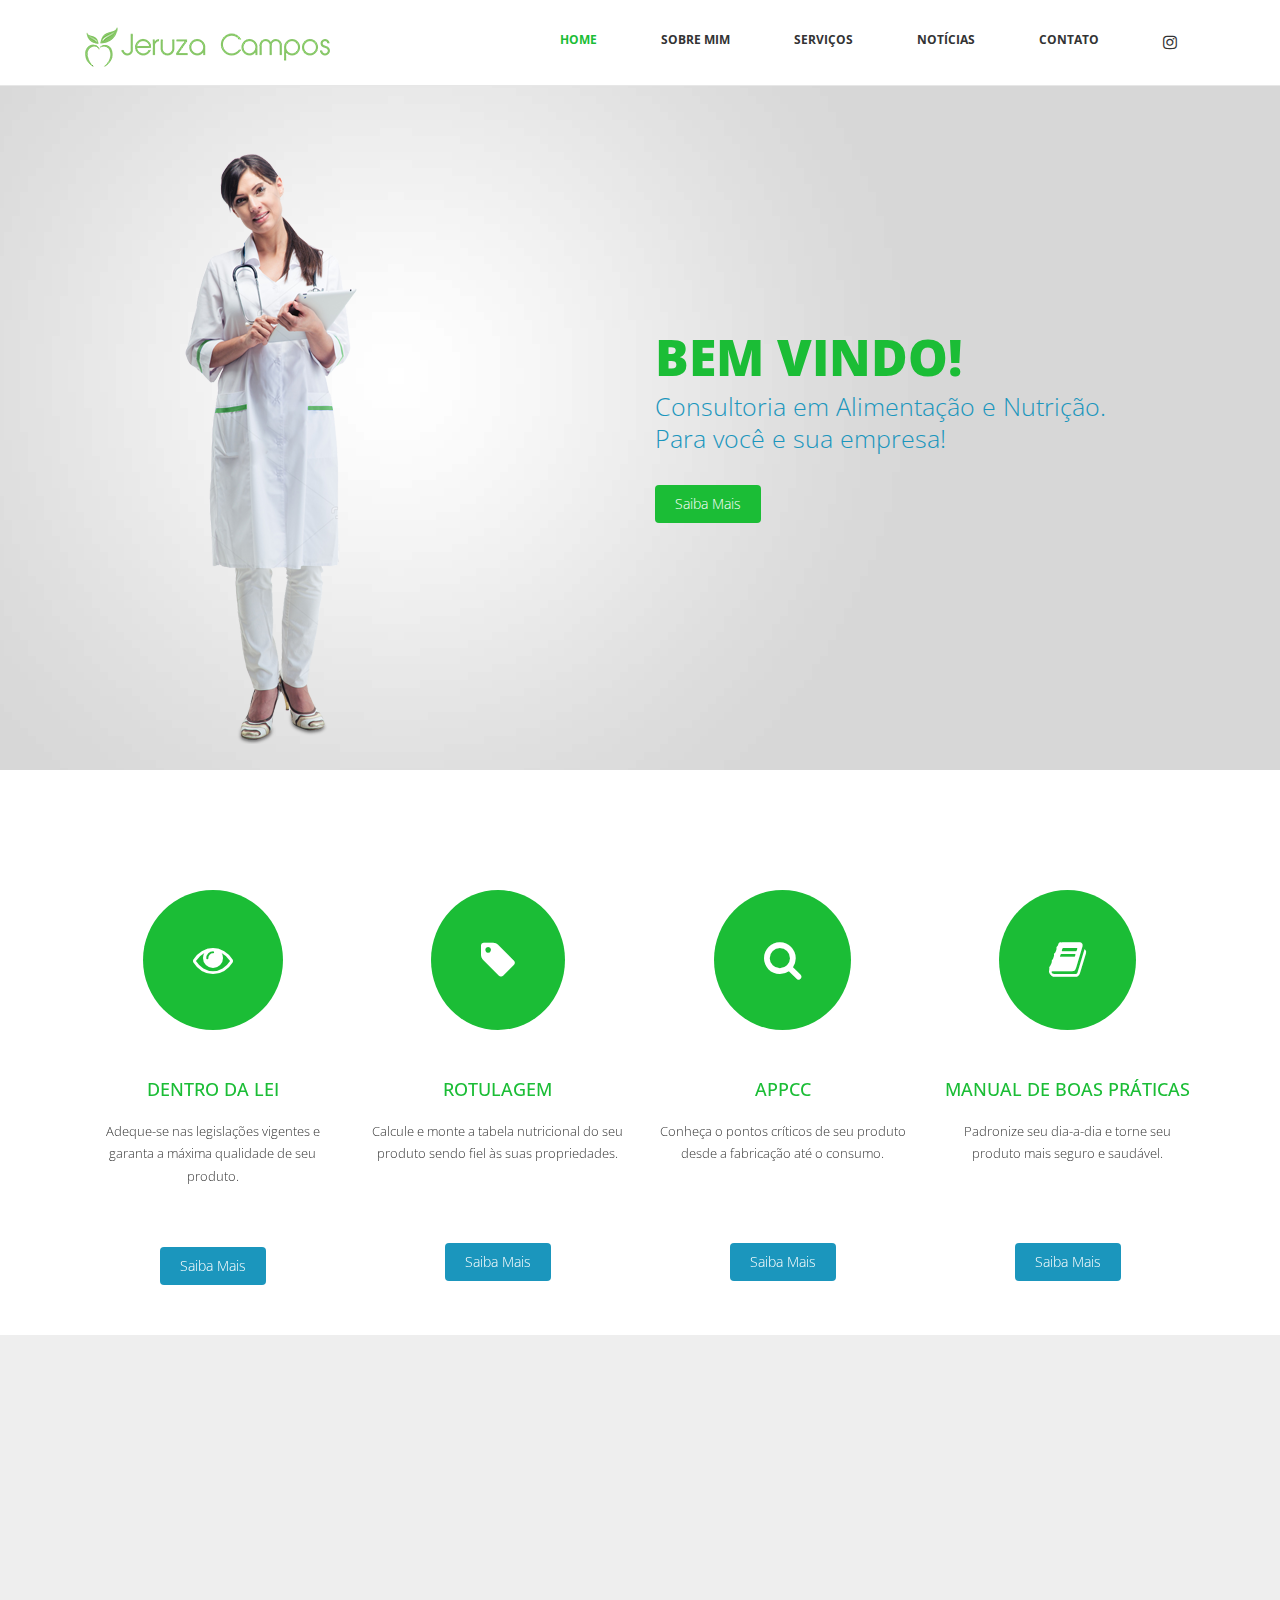
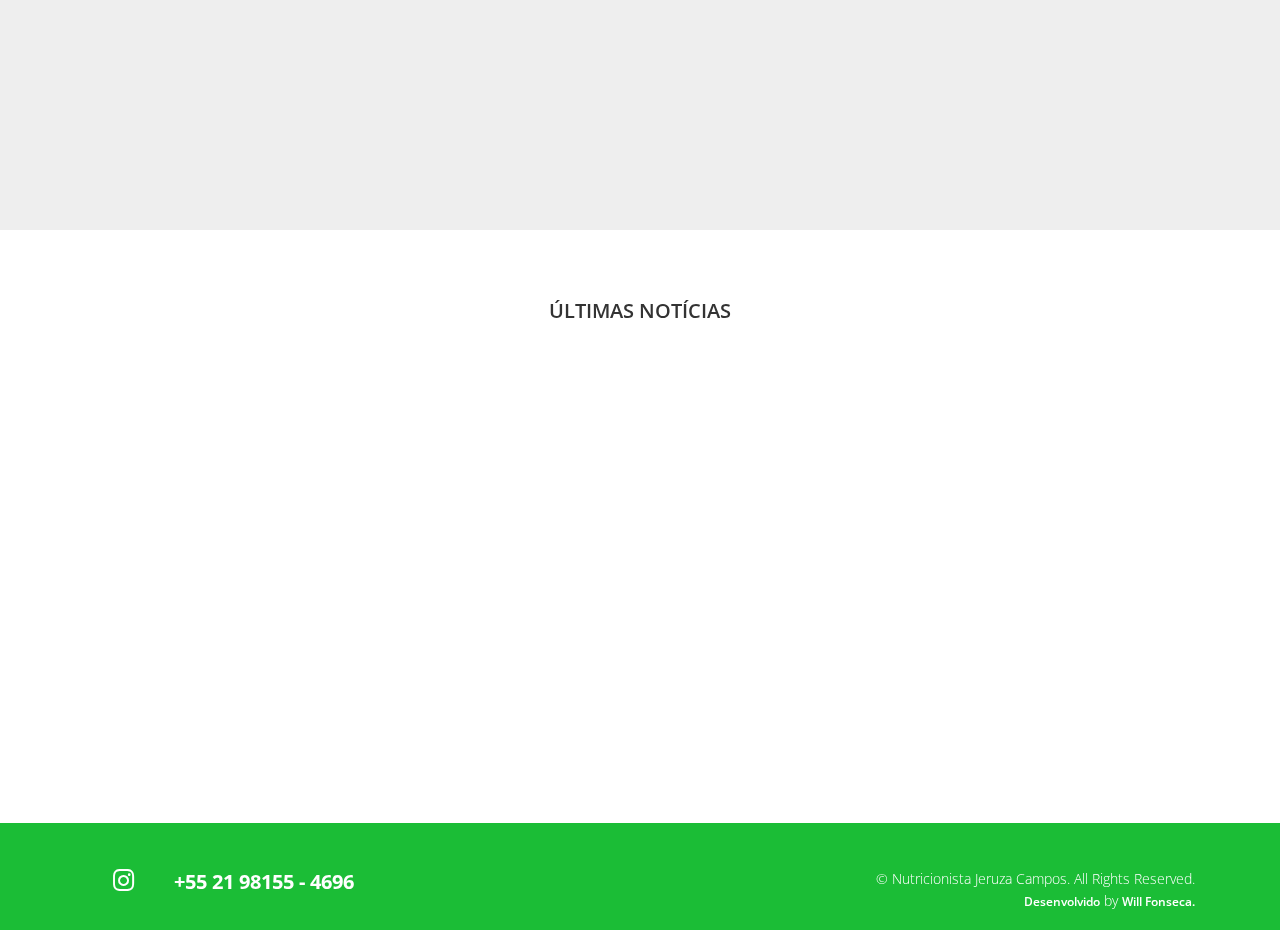
<file: index.html>
<!DOCTYPE html>
<html lang="en">
  <head>
    <meta charset="utf-8">
    <meta http-equiv="X-UA-Compatible" content="IE=edge">
    <meta name="viewport" content="width=device-width, initial-scale=1">
    <title>Nutricionista Jeruza Campos</title>

    <!-- Bootstrap -->
    <link href="css/bootstrap.min.css" rel="stylesheet">
	<link rel="stylesheet" href="css/font-awesome.min.css">
	<link rel="stylesheet" href="css/animate.css">
	<link href="css/prettyPhoto.css" rel="stylesheet">
	<link href="css/style.css" rel="stylesheet" />	

  </head>
  <body>
	<header>		
		<nav class="navbar navbar-default navbar-fixed-top" role="navigation">
			<div class="navigation">
				<div class="container">					
					<div class="navbar-header">
						<button type="button" class="navbar-toggle collapsed" data-toggle="collapse" data-target=".navbar-collapse.collapse">
							<span class="sr-only">Toggle navigation</span>
							<span class="icon-bar"></span>
							<span class="icon-bar"></span>
							<span class="icon-bar"></span>
						</button>
						<div class="navbar-brand">
							<a href="index.html"><img id="imglogo" src="images/logo.png"></a>
						</div>
					</div>
					
					<div class="navbar-collapse collapse">							
						<div class="menu">
							<ul class="nav nav-tabs" role="tablist">
								<li role="presentation"><a href="index.html" class="active">Home</a></li>
								<li role="presentation"><a href="sobre.html">SOBRE MIM</a></li>
								<li role="presentation"><a href="servicos.html">SERVIÇOS</a></li>
								<li role="presentation"><a href="noticias.html">NOTÍCIAS</a></li>
								<li role="presentation"><a href="#">CONTATO</a></li>
								<li role="presentation"><a href="https://www.instagram.com/nutricionistajeruza/" class="fa fa-instagram" aria-hidden="true" style="font-size: medium;"></a></li>							
							</ul>
						</div>
					</div>						
				</div>
			</div>	
		</nav>		
	</header>
	
	<section id="main-slider" class="no-margin">
        <div class="carousel slide">      
            <div class="carousel-inner">
                <div class="item active" style="background-image: url(images/slider/bg1.jpg)">
                    <div class="container">
                        <div class="row slide-margin">
                            <div class="col-sm-6 pull-right">
                                <div class="carousel-content">
                                    <h2 class="animation animated-item-1"><span>Bem vindo!</span></h2>
                                    <p class="animation animated-item-2" style="color: #1b96bd;">Consultoria em Alimentação e Nutrição.</p>
                                    <p class="animation animated-item-2" style="color: #1b96bd;">Para você e sua empresa!</p>
                                    <a class="btn-slide animation animated-item-3" href="#">Saiba Mais</a>
                                </div>
                            </div>

                            <div class="col-sm-6 hidden-xs animation animated-item-4" style="margin-top: -3%;">
                                <div class="slider-img">
                                    <img src="images/slider/img3.png" class="img-responsive">
                                </div>
                            </div>

                        </div>
                    </div>
                </div><!--/.item-->             
            </div><!--/.carousel-inner-->
        </div><!--/.carousel-->
    </section><!--/#main-slider-->
	
	<div class="feature">
		<div class="container">
			<div class="text-center">
				<div class="col-md-3">
					<div class="hi-icon-wrap hi-icon-effect wow fadeInDown" data-wow-duration="1000ms" data-wow-delay="300ms" >
						<i class="fa fa-eye"></i>	
						<h2>Dentro da Lei</h2>
						<p>Adeque-se nas legislações vigentes e garanta a máxima qualidade de seu produto.</p>
						<button class="btn-primary" onclick="servicos();">Saiba Mais</button>
					</div>
				</div>
				<div class="col-md-3">
					<div class="hi-icon-wrap hi-icon-effect wow fadeInDown" data-wow-duration="1000ms" data-wow-delay="600ms" >
						<i class="fa fa-tag"></i>	
						<h2>Rotulagem</h2>
						<p>Calcule e monte a tabela nutricional do seu produto sendo fiel às suas propriedades.</p>
						<button class="btn-primary"  onclick="servicos();" style="margin-top: 28px;">Saiba Mais</button>
					</div>
				</div>
				<div class="col-md-3">
					<div class="hi-icon-wrap hi-icon-effect wow fadeInDown" data-wow-duration="1000ms" data-wow-delay="900ms" >
						<i class="fa fa-search"></i>		
						<h2>APPCC</h2>
						<p>Conheça o pontos críticos de seu produto desde a fabricação até o consumo.</p>
						<button class="btn-primary" onclick="servicos();" style="margin-top: 28px;">Saiba Mais</button>
					</div>
				</div>
				<div class="col-md-3">
					<div class="hi-icon-wrap hi-icon-effect wow fadeInDown" data-wow-duration="1000ms" data-wow-delay="1200ms" >
						<i class="fa fa-book"></i>		
						<h2>Manual de Boas Práticas</h2>
						<p>Padronize seu dia-a-dia e torne seu produto mais seguro e saudável.</p>
						<button class="btn-primary" onclick="servicos();" style="margin-top: 28px;">Saiba Mais</button>
					</div>
				</div>
			</div>
		</div>
	</div>
	
	<div class="about">
		<div class="container">
			<div class="col-md-6 wow fadeInDown" data-wow-duration="1000ms" data-wow-delay="300ms" >
				<img src="images/comendo.jpg" class="img-responsive"/>
			</div>
			
			<div class="col-md-6 wow fadeInDown" data-wow-duration="1000ms" data-wow-delay="600ms" >
				<h2>Porque investir em gestão da qualidade e segurança dos alimentos</h2>
				<p>A Segurança é uma das qualidades mais esperadas nos produtos alimentícios, e interage basicamente para garantir a qualidade, atendendo os requisitos dos consumidores em termos de segurança dos alimentos, rastreabilidade, bem estar dos animais e controle sanitário, bem estar dos trabalhadores e redução do risco.
				<p>Para a garantia de qualidade de um alimento, existem ferramentas e programas que podem ser utilizados para que se obtenha êxito na atividade. Dentre as ferramentas merecem destaque as Boas Práticas de Fabricação (BPF), Procedimentos Operacionais Padrão (POP), Análise de Perigos e Pontos Críticos de Controle (APPCC), Certificações, entre outras.
				</p>
				<p>A implantação destes procedimentos garante conciliar produtividade com qualidade a partir da redução e eliminação de desperdícios, defeitos e ineficiência durante o processo produtivo. 
				</p>
			</div>
		</div>
	</div>
	
	<div class="lates">
		<div class="container">
			<div class="text-center">
				<h2>Últimas Notícias</h2>
			</div>
			<div class="col-md-4 wow fadeInDown" data-wow-duration="1000ms" data-wow-delay="300ms">
				<img src="images/maisvoce.jpg" class="img-responsive"/>
				<h3>Programa Mais Você</h3>
				<p>Confira meu trabalho nesta grande obra e veja como são preparadas as 22.000 refeições diárias para os trabalhadores do metrô do Rio de Janeiro.</p>
				<button class="btn-primary" onclick="blog();" style="margin-top: 28px;">Saiba Mais</button>
			</div>
			
			<div class="col-md-4 wow fadeInDown" data-wow-duration="1000ms" data-wow-delay="900ms">				
				<img src="images/veja.jpg" class="img-responsive"/>
				<h3>Revista Veja</h3>
				<p>Descubra como é cozinhar 17.000 refeições por dia e entenda como funcionam as cozinhas das maiores obras do país </p>
				<button class="btn-primary" onclick="blog();" style="margin-top: 28px;">Saiba Mais</button>
			</div>
		</div>
	</div>
	
	<footer>
		<div class="footer">
			<div class="container">
				<div class="social-icon">
					<div class="col-md-4">
						<ul class="social-network">
							<li><a href="#" class="fb tool-tip" title="instagram" style="color:white;"><i class="fa fa-instagram"></i></a></li>
							<li><a href="#" title="telefone" style="color:white;font-size: 20px;font-weight: bold ">+55 21 98155 - 4696</a></li>
						</ul>	
					</div>
				</div>
				
				<div class="col-md-4 col-md-offset-4">
					<div class="copyright">
						&copy; Nutricionista Jeruza Campos. All Rights Reserved.
                        <div class="credits">
                            
                            <a href="#">Desenvolvido</a> by <a href="http://willfonseca.ml/">Will Fonseca.</a>
                        </div>
					</div>
				</div>						
			</div>
			
			<div class="pull-right">
				<a href="#home" class="scrollup"><i class="fa fa-angle-up fa-3x"></i></a>
			</div>		
		</div>
	</footer>

	
	
    <!-- jQuery (necessary for Bootstrap's JavaScript plugins) -->
	<script src="js/jquery-2.1.1.min.js"></script>	
    <!-- Include all compiled plugins (below), or include individual files as needed -->
    <script src="js/bootstrap.min.js"></script>
	<script src="js/jquery.prettyPhoto.js"></script>
    <script src="js/jquery.isotope.min.js"></script>  
	<script src="js/wow.min.js"></script>
	<script src="js/functions.js"></script>
	
	<script type="text/javascript">
		function servicos(){
			$(location).attr('href', 'servicos.html');
		};
		function blog(){
			$(location).attr('href', 'noticias.html');
		}
	</script>
</body>
</html>
</file>
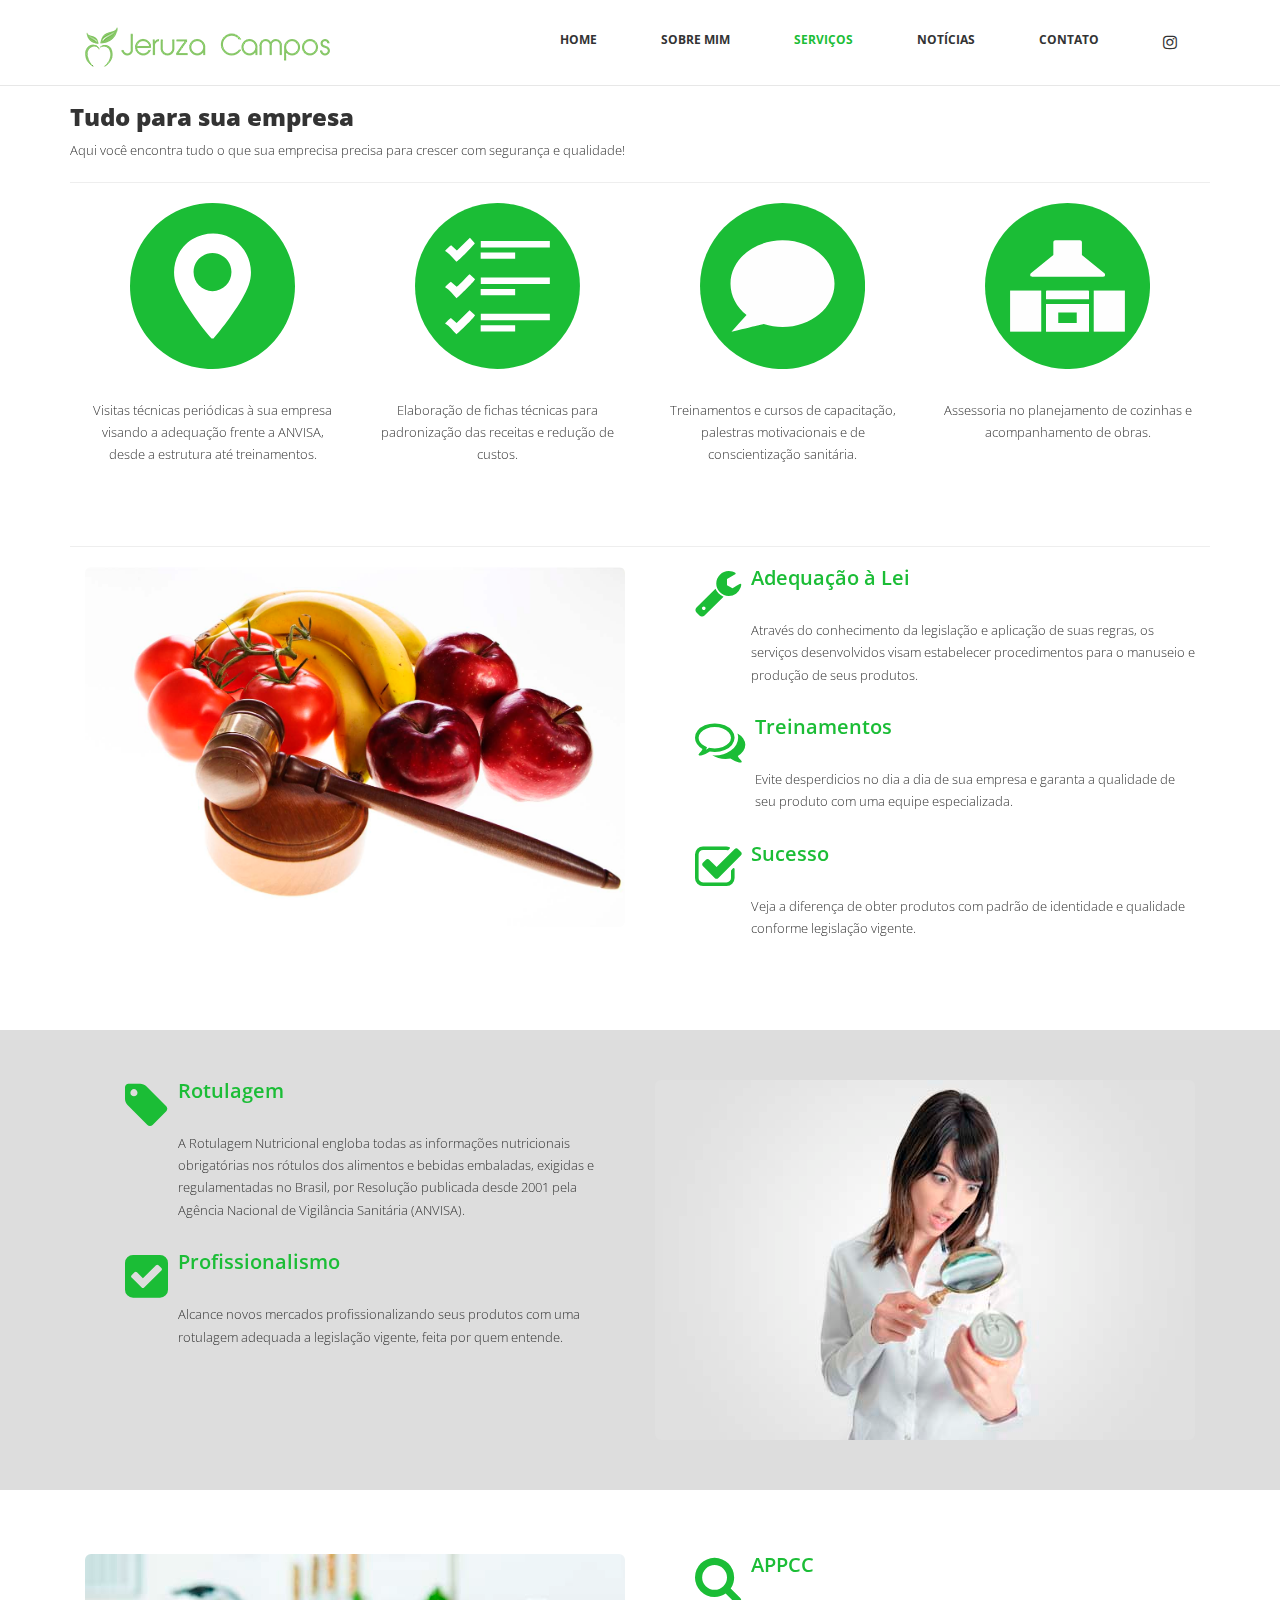
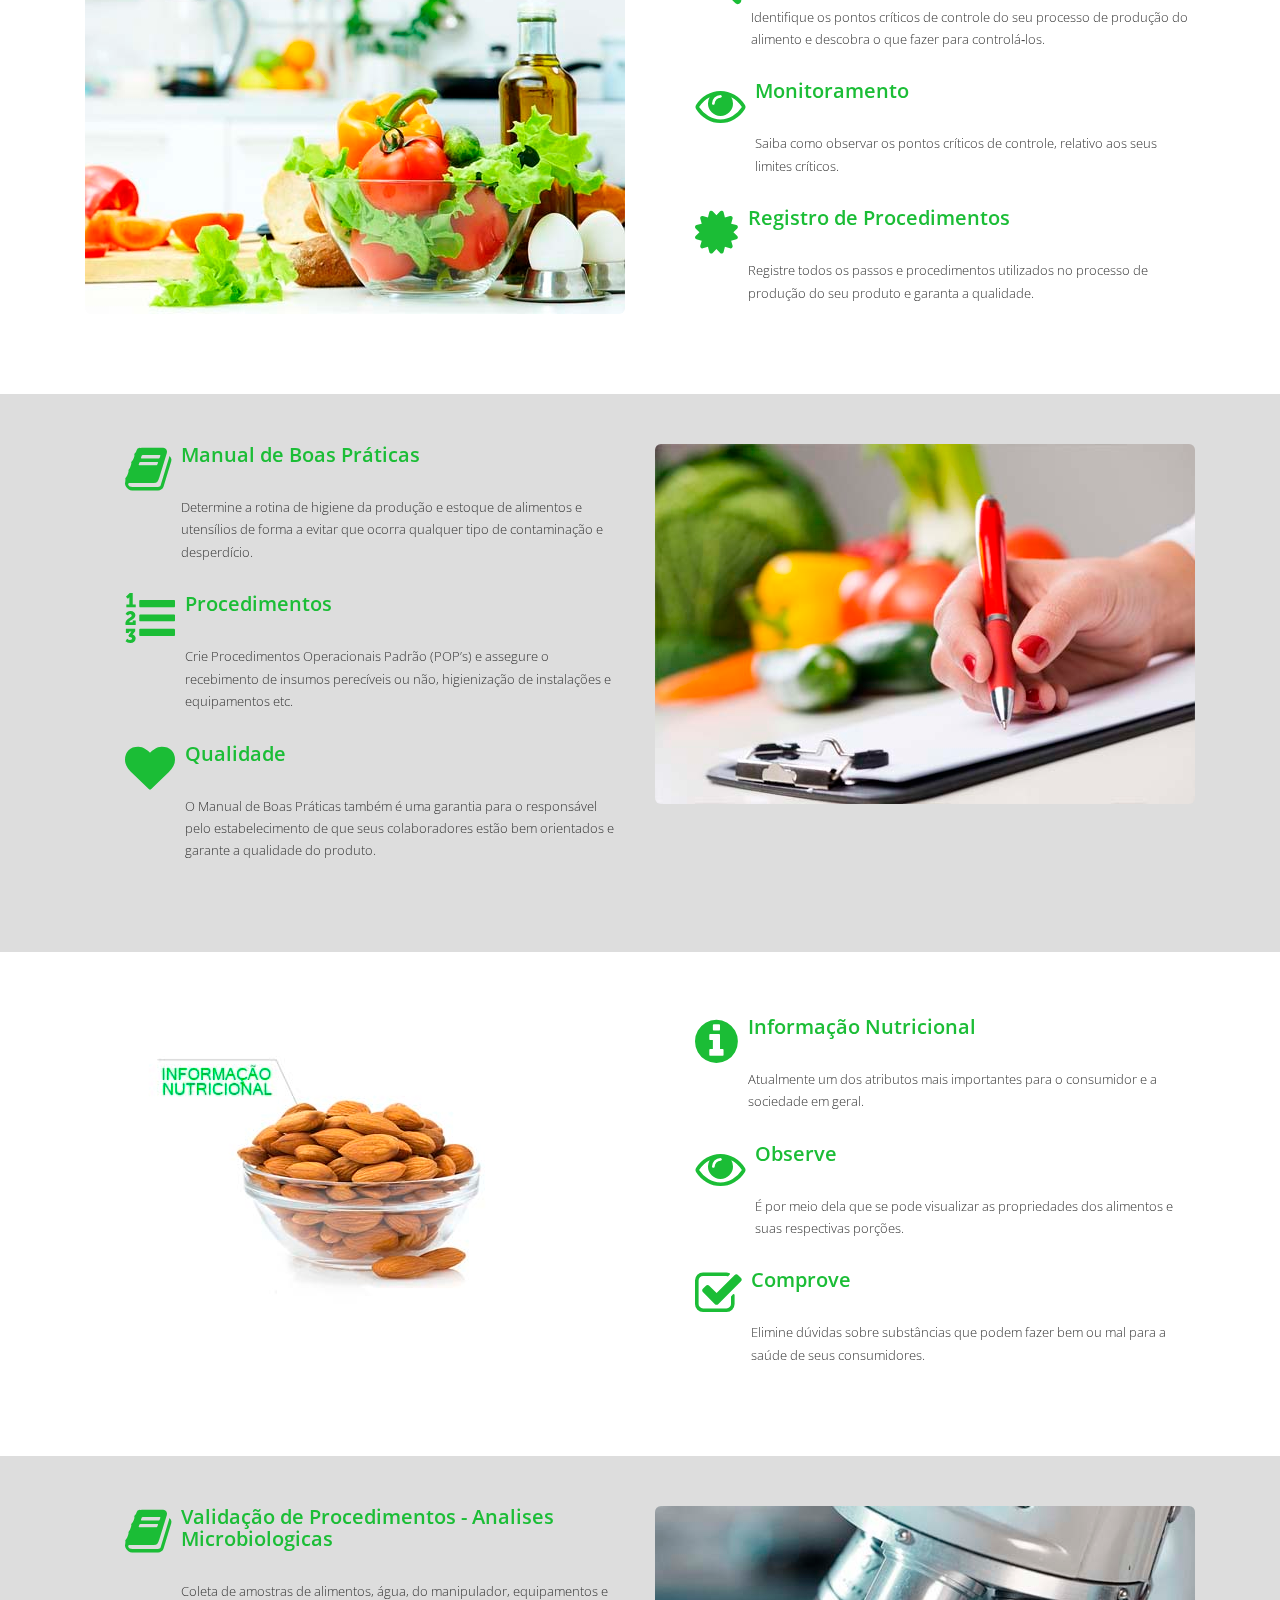
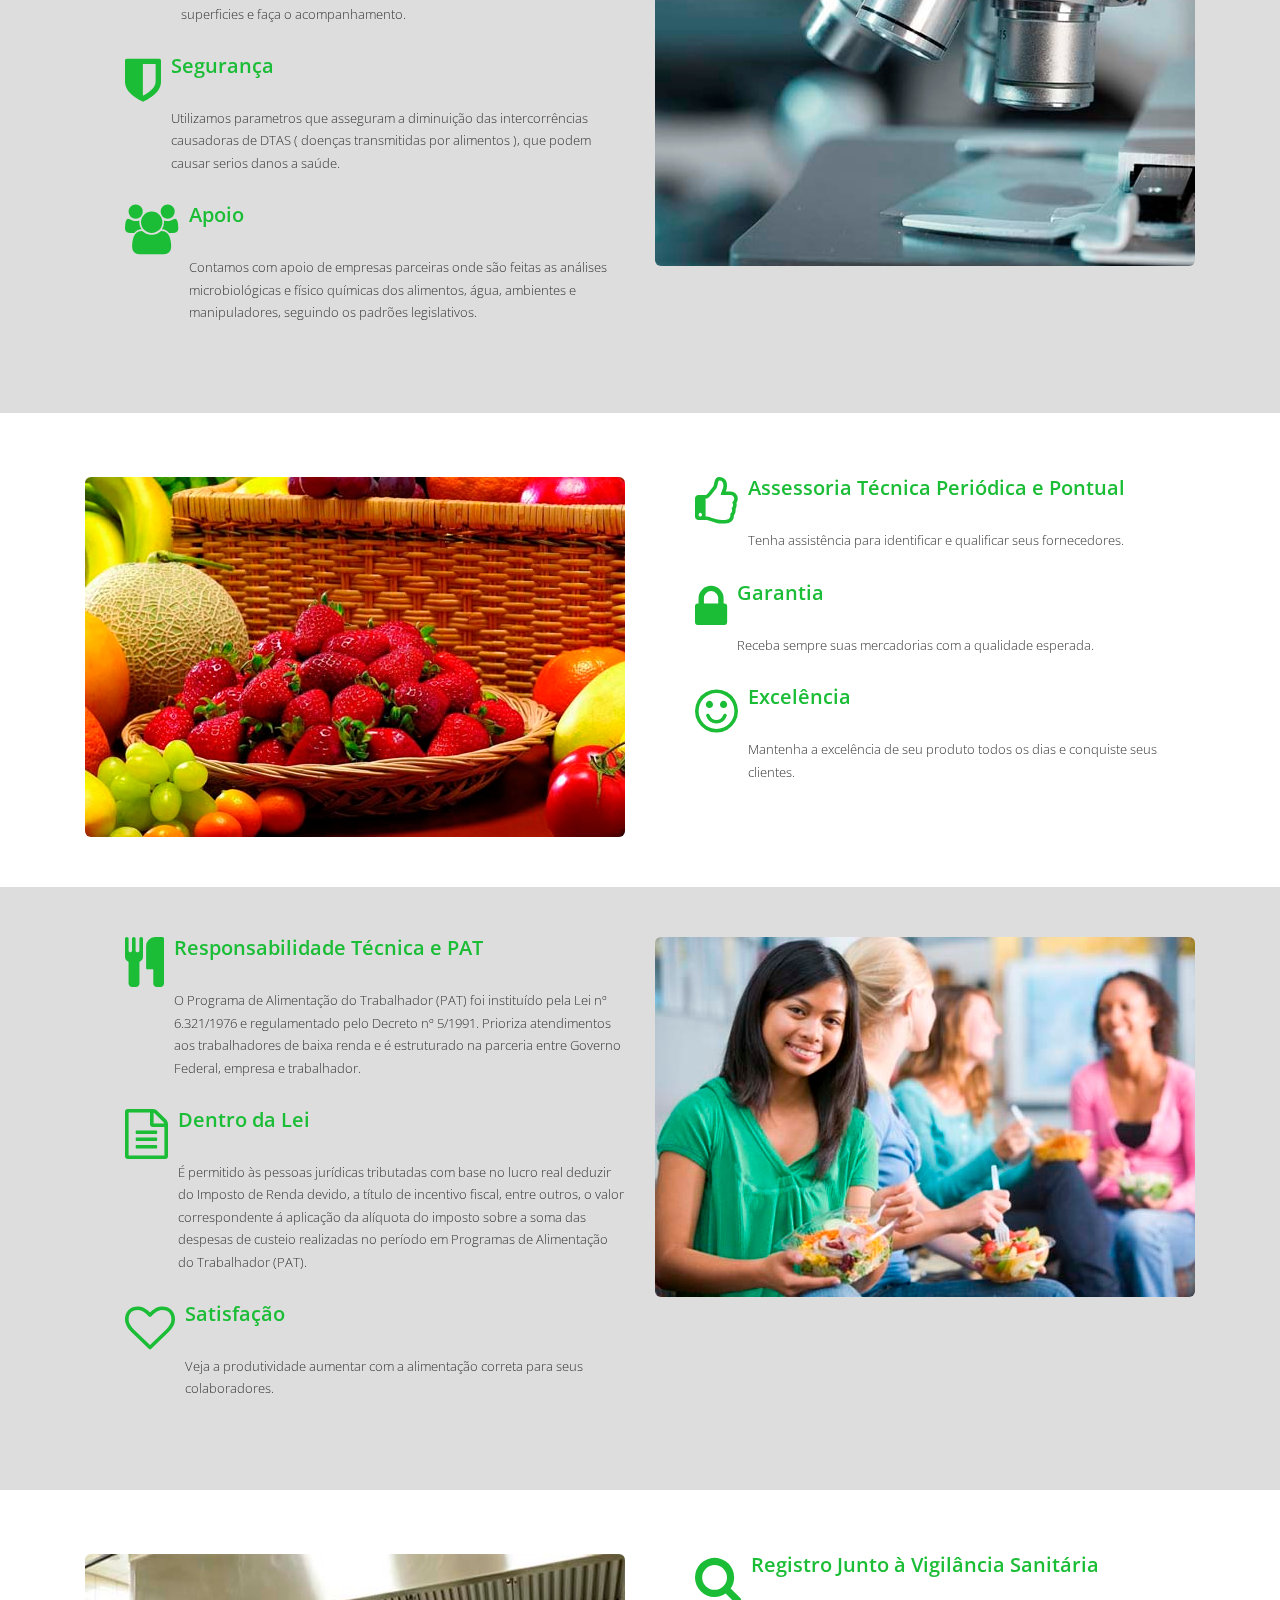
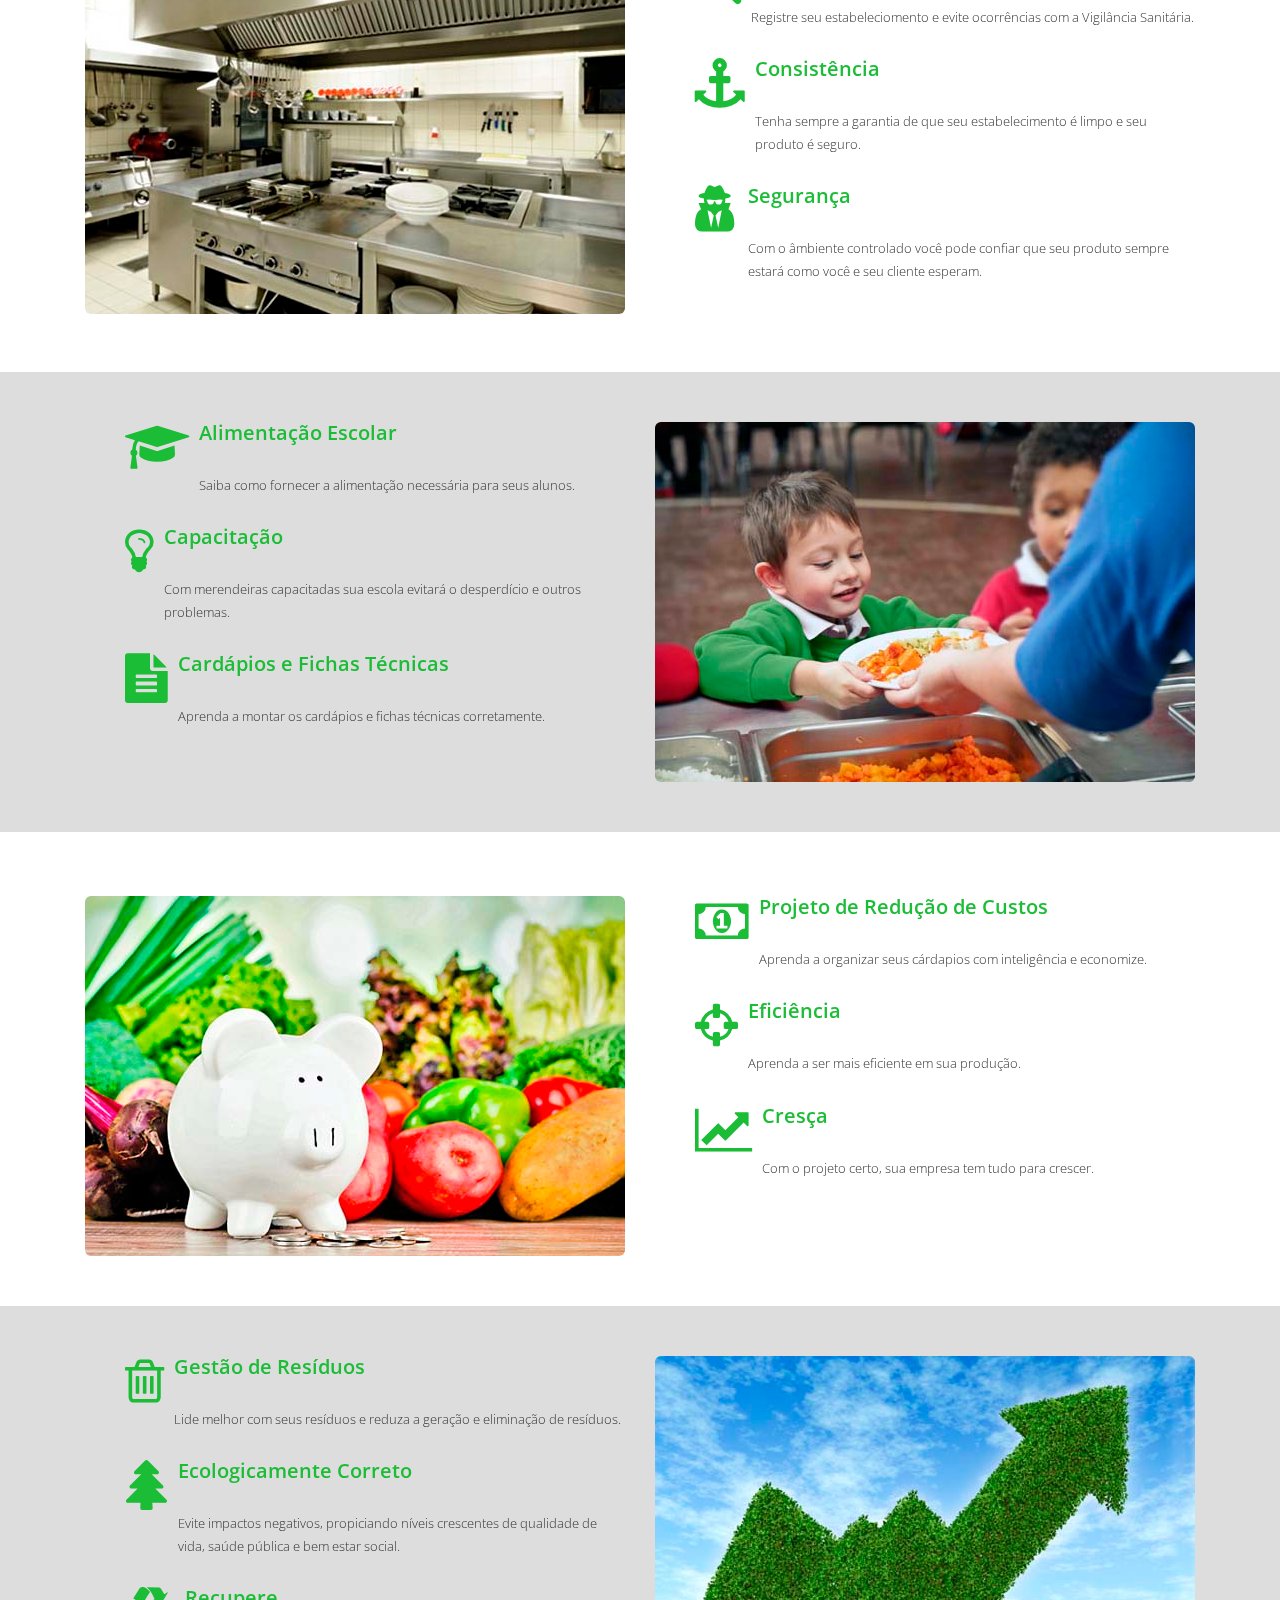
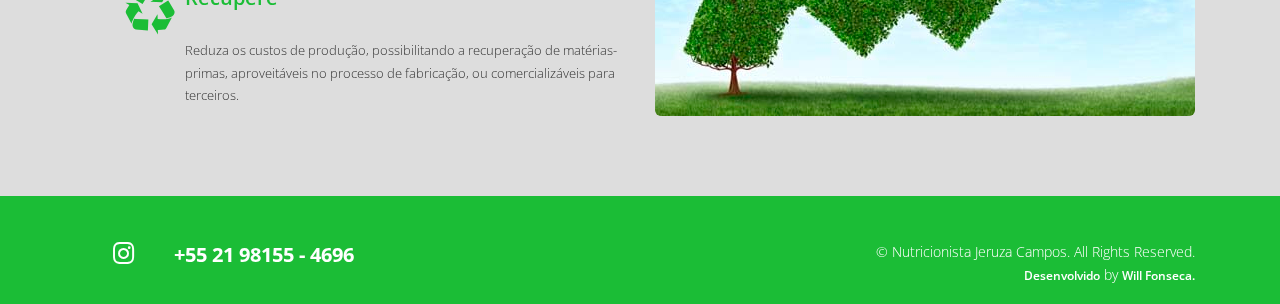
<file: servicos.html>
<!DOCTYPE html>
<html lang="en">
  <head>
    <meta charset="utf-8">
    <meta http-equiv="X-UA-Compatible" content="IE=edge">
    <meta name="viewport" content="width=device-width, initial-scale=1">
    <title>Nutricionista Jeruza Campos</title>

    <link href="css/bootstrap.min.css" rel="stylesheet">
	<link rel="stylesheet" href="css/font-awesome.min.css">
	<link rel="stylesheet" href="css/animate.css">
	<link href="css/prettyPhoto.css" rel="stylesheet">
	<link href="css/style.css" rel="stylesheet" />	

  </head>
  <body>
	<header>		
		<nav class="navbar navbar-default navbar-fixed-top" role="navigation">
			<div class="navigation">
				<div class="container">					
					<div class="navbar-header">
						<button type="button" class="navbar-toggle collapsed" data-toggle="collapse" data-target=".navbar-collapse.collapse">
							<span class="sr-only">Toggle navigation</span>
							<span class="icon-bar"></span>
							<span class="icon-bar"></span>
							<span class="icon-bar"></span>
						</button>
						<div class="navbar-brand">
							<a href="index.html"><img id="imglogo" src="images/logo.png"></a>
						</div>
					</div>
					
					<div class="navbar-collapse collapse">							
						<div class="menu">
							<ul class="nav nav-tabs" role="tablist">
								<li role="presentation"><a href="index.html">Home</a></li>
								<li role="presentation"><a href="sobre.html">SOBRE MIM</a></li>
								<li role="presentation"><a href="#" class="active">SERVIÇOS</a></li>
								<li role="presentation"><a href="noticias.html">NOTÍCIAS</a></li>
								<li role="presentation"><a href="#">CONTATO</a></li>
								<li role="presentation"><a href="https://www.instagram.com/nutricionistajeruza/" class="fa fa-instagram" aria-hidden="true" style="font-size: medium;"></a></li>							
							</ul>
						</div>
					</div>							
				</div>
			</div>	
		</nav>		
	</header>

	<div class="services" style="padding-top: 5%;padding-bottom: 0px">
		<div class="container">
		<h3 style="padding-top: 20px">Tudo para sua empresa</h3>
		<p style="margin-top: -21px">Aqui você encontra tudo o que sua emprecisa precisa para crescer com segurança e qualidade!</p>
		<hr>
			<div class="col-md-3 col-sm-12" style="text-align: center;">
				<img src="images/services/visita.svg" style="width: 65%">
				<p>Visitas técnicas periódicas à sua empresa visando a adequação frente a ANVISA, desde a estrutura até treinamentos. </p>
			</div>
			<div class="col-md-3 col-sm-12" style="text-align: center;">
				<img src="images/services/fichatecnica.svg" style="width: 65%">
				<p>Elaboração de fichas técnicas para padronização das receitas e redução de custos. </p>
			</div>
			<div class="col-md-3 col-sm-12" style="text-align: center;">
				<img src="images/services/palestra.svg" style="width: 65%">
				<p>Treinamentos e cursos de capacitação, palestras motivacionais e de conscientização sanitária. </p>
			</div>
			<div class="col-md-3 col-sm-12" style="text-align: center;">
				<img src="images/services/cozinha.svg" style="width: 65%">
				<p>Assessoria no planejamento de cozinhas e acompanhamento de obras. </p>
			</div>

			
		</div>
	</div>		
	
	<div class="services">
		<div class="container">
			<hr>
			<div class="col-md-6 col-sm-12" style="text-align: center;">
				<img src="images/services/lei.jpg" class="img-responsive">
			</div>
			
			<div class="col-md-6">
				<div class="media">
					<ul>
						<li>
							<div class="media-left">
								<i class="fa fa-wrench"></i>						
							</div>
							<div class="media-body">
								<h4 class="media-heading">Adequação à Lei</h4>
								<p>Através do conhecimento da legislação e aplicação de suas regras, os serviços desenvolvidos
								visam estabelecer procedimentos para o manuseio e produção de seus produtos.</p>
							</div>
						</li>
						<li>
							<div class="media-left">
								<i class="fa fa-comments-o"></i>						
							</div>
							<div class="media-body">
								<h4 class="media-heading">Treinamentos</h4>
								<p>Evite desperdicios no dia a dia de sua empresa e garanta a qualidade de seu produto com uma equipe especializada.</p>
							</div>
						</li>
						<li>
							<div class="media-left">
								<i class="fa fa-check-square-o"></i>						
							</div>
							<div class="media-body">
								<h4 class="media-heading">Sucesso</h4>
								<p>Veja a diferença de obter produtos com padrão de identidade e qualidade conforme legislação vigente.</p>
							</div>
						</li>
					</ul>
				</div>
			</div>
		</div>
	</div>	
	
	<div class="sub-services">
		<div class="container">
			<div class="col-md-6">
				<div class="media">
					<ul>
						<li>
							<div class="media-left">
								<i class="fa fa-tag"></i>						
							</div>
							<div class="media-body">
								<h4 class="media-heading">Rotulagem</h4>
								<p>A Rotulagem Nutricional engloba todas as informações nutricionais obrigatórias nos rótulos dos alimentos e bebidas embaladas, exigidas e regulamentadas no Brasil, por Resolução publicada desde 2001 pela Agência Nacional de Vigilância Sanitária (ANVISA).</p>
							</div>
						</li>
						<li>
							<div class="media-left">
								<i class="fa fa-check-square"></i>						
							</div>
							<div class="media-body">
								<h4 class="media-heading">Profissionalismo</h4>
								<p>Alcance novos mercados profissionalizando seus produtos com uma rotulagem adequada a legislação vigente, feita por quem entende.</p>
							</div>
						</li>
						
					</ul>
				</div>
			</div>
						
			<div class="col-md-6 col-sm-12" style="text-align: center;">
				<img src="images/services/vendorotulo.jpg">
			</div>
		</div>
	</div>

	<div class="services" style="padding-top: 5%">
		<div class="container">
			<div class="col-md-6 col-sm-12" style="text-align: center;">
				<img src="images/services/appcc.jpg">
			</div>
			
			<div class="col-md-6">
				<div class="media">
					<ul>
						<li>
							<div class="media-left">
								<i class="fa fa-search"></i>						
							</div>
							<div class="media-body">
								<h4 class="media-heading">APPCC</h4>
								<p>Identifique os pontos críticos de controle do seu processo de produção do alimento e descobra o que fazer para controlá‐los.</p>
							</div>
						</li>
						<li>
							<div class="media-left">
								<i class="fa fa-eye"></i>						
							</div>
							<div class="media-body">
								<h4 class="media-heading">Monitoramento</h4>
								<p>Saiba como observar os pontos críticos de controle, relativo aos seus limites críticos.</p>
							</div>
						</li>
						<li>
							<div class="media-left">
								<i class="fa fa-certificate"></i>						
							</div>
							<div class="media-body">
								<h4 class="media-heading">Registro de Procedimentos</h4>
								<p>Registre todos os passos e procedimentos utilizados no processo de produção do seu produto e garanta a qualidade.</p>
							</div>
						</li>
					</ul>
				</div>
			</div>
		</div>
	</div>

	<div class="sub-services">
		<div class="container">
			<div class="col-md-6">
				<div class="media">
					<ul>
						<li>
							<div class="media-left">
								<i class="fa fa-book"></i>						
							</div>
							<div class="media-body">
								<h4 class="media-heading">Manual de Boas Práticas</h4>
								<p>Determine a rotina de higiene da produção e estoque de alimentos e utensílios de forma a evitar que ocorra qualquer tipo de contaminação e desperdício.</p>
							</div>
						</li>
						<li>
							<div class="media-left">
								<i class="fa fa-list-ol"></i>						
							</div>
							<div class="media-body">
								<h4 class="media-heading">Procedimentos</h4>
								<p>Crie Procedimentos Operacionais Padrão (POP’s) e assegure o recebimento de insumos perecíveis ou não, higienização de instalações e equipamentos etc.</p>
							</div>
						</li>
						<li>
							<div class="media-left">
								<i class="fa fa-heart"></i>						
							</div>
							<div class="media-body">
								<h4 class="media-heading">Qualidade</h4>
								<p>O Manual de Boas Práticas também é uma garantia para o responsável pelo estabelecimento de que seus colaboradores estão bem orientados e garante a qualidade do produto.</p>
							</div>
						</li>
					</ul>
				</div>
			</div>
						
			<div class="col-md-6 col-sm-12" style="text-align: center;">
				<img src="images/services/manual.jpg">
			</div>
		</div>
	</div>

	<div class="services" style="padding-top: 5%">
		<div class="container">
			<div class="col-md-6 col-sm-12" style="text-align: center;">
				<img src="images/services/infonutricional.jpg">
			</div>
			
			<div class="col-md-6">
				<div class="media">
					<ul>
						<li>
							<div class="media-left">
								<i class="fa fa-info-circle"></i>						
							</div>
							<div class="media-body">
								<h4 class="media-heading">Informação Nutricional</h4>
								<p>Atualmente um dos atributos mais importantes para o consumidor e a sociedade em geral.</p>
							</div>
						</li>
						<li>
							<div class="media-left">
								<i class="fa fa-eye"></i>						
							</div>
							<div class="media-body">
								<h4 class="media-heading">Observe</h4>
								<p>É por meio dela que se pode visualizar as propriedades dos alimentos e suas respectivas porções.</p>
							</div>
						</li>
						<li>
							<div class="media-left">
								<i class="fa fa-check-square-o"></i>						
							</div>
							<div class="media-body">
								<h4 class="media-heading">Comprove</h4>
								<p>Elimine dúvidas sobre substâncias que podem fazer bem ou mal para a saúde de seus consumidores.</p>
							</div>
						</li>
					</ul>
				</div>
			</div>
		</div>
	</div>

	<div class="sub-services">
		<div class="container">
			<div class="col-md-6">
				<div class="media">
					<ul>
						<li>
							<div class="media-left">
								<i class="fa fa-book"></i>						
							</div>
							<div class="media-body">
								<h4 class="media-heading">Validação de Procedimentos - Analises Microbiologicas</h4>
								<p>Coleta de amostras de alimentos, água, do manipulador, equipamentos e superficies e faça o acompanhamento.</p>
							</div>
						</li>
						<li>
							<div class="media-left">
								<i class="fa fa-shield"></i>						
							</div>
							<div class="media-body">
								<h4 class="media-heading">Segurança</h4>
								<p>Utilizamos parametros que asseguram a diminuição das intercorrências causadoras de DTAS ( doenças transmitidas por alimentos ), que podem causar serios danos a saúde.</p>
							</div>
						</li>
						<li>
							<div class="media-left">
								<i class="fa fa-users"></i>						
							</div>
							<div class="media-body">
								<h4 class="media-heading">Apoio</h4>
								<p>Contamos com apoio de empresas parceiras onde são feitas as análises microbiológicas e físico químicas dos alimentos, água, ambientes e manipuladores, 
seguindo os padrões legislativos.</p>
							</div>
						</li>
					</ul>
				</div>
			</div>
						
			<div class="col-md-6 col-sm-12" style="text-align: center;">
				<img src="images/services/micro.jpg">
			</div>
		</div>
	</div>

	<div class="services" style="padding-top: 5%">
		<div class="container">
			<div class="col-md-6 col-sm-12" style="text-align: center;">
				<img src="images/services/fornecedores.jpg">
			</div>
			
			<div class="col-md-6">
				<div class="media">
					<ul>
						<li>
							<div class="media-left">
								<i class="fa fa-thumbs-o-up"></i>						
							</div>
							<div class="media-body">
								<h4 class="media-heading">Assessoria Técnica Periódica e Pontual</h4>
								<p>Tenha assistência para identificar e qualificar seus fornecedores.</p>
							</div>
						</li>
						<li>
							<div class="media-left">
								<i class="fa fa-lock"></i>						
							</div>
							<div class="media-body">
								<h4 class="media-heading">Garantia</h4>
								<p>Receba sempre suas mercadorias com a qualidade esperada.</p>
							</div>
						</li>
						<li>
							<div class="media-left">
								<i class="fa fa-smile-o"></i>						
							</div>
							<div class="media-body">
								<h4 class="media-heading">Excelência</h4>
								<p>Mantenha a excelência de seu produto todos os dias e conquiste seus clientes.</p>
							</div>
						</li>
					</ul>
				</div>
			</div>
		</div>
	</div>
	
	<div class="sub-services">
		<div class="container">
			<div class="col-md-6">
				<div class="media">
					<ul>
						<li>
							<div class="media-left">
								<i class="fa fa-cutlery"></i>						
							</div>
							<div class="media-body">
								<h4 class="media-heading">Responsabilidade Técnica e PAT</h4>
								<p>O Programa de Alimentação do Trabalhador (PAT) foi instituído pela Lei nº 6.321/1976 e regulamentado pelo Decreto nº 5/1991. Prioriza atendimentos aos trabalhadores de baixa renda e é estruturado na parceria entre Governo Federal, empresa e trabalhador.</p>
							</div>
						</li>
						<li>
							<div class="media-left">
								<i class="fa fa-file-text-o"></i>						
							</div>
							<div class="media-body">
								<h4 class="media-heading">Dentro da Lei</h4>
								<p>É permitido às pessoas jurídicas tributadas com base no lucro real deduzir do Imposto de Renda devido, a título de incentivo fiscal, entre outros, o valor correspondente á aplicação da alíquota do imposto sobre a soma das despesas de custeio realizadas no período em Programas de Alimentação do Trabalhador (PAT).</p>
							</div>
						</li>
						<li>
							<div class="media-left">
								<i class="fa fa-heart-o"></i>						
							</div>
							<div class="media-body">
								<h4 class="media-heading">Satisfação</h4>
								<p>Veja a produtividade aumentar com a alimentação correta para seus colaboradores.</p>
							</div>
						</li>
					</ul>
				</div>
			</div>		
			<div class="col-md-6 col-sm-12" style="text-align: center;">
				<img src="images/services/pat.jpg">
			</div>
		</div>
	</div>

	<div class="services" style="padding-top: 5%">
		<div class="container">
			<div class="col-md-6 col-sm-12" style="text-align: center;">
				<img src="images/services/vigilancia.jpg">
			</div>
			
			<div class="col-md-6">
				<div class="media">
					<ul>
						<li>
							<div class="media-left">
								<i class="fa fa-search"></i>						
							</div>
							<div class="media-body">
								<h4 class="media-heading">Registro Junto à Vigilância Sanitária</h4>
								<p>Registre seu estabeleciomento e evite ocorrências com a Vigilância Sanitária.</p>
							</div>
						</li>
						<li>
							<div class="media-left">
								<i class="fa fa-anchor"></i>						
							</div>
							<div class="media-body">
								<h4 class="media-heading">Consistência</h4>
								<p>Tenha sempre a garantia de que seu estabelecimento é limpo e seu produto é seguro.</p>
							</div>
						</li>
						<li>
							<div class="media-left">
								<i class="fa fa-user-secret"></i>						
							</div>
							<div class="media-body">
								<h4 class="media-heading">Segurança</h4>
								<p>Com o âmbiente controlado você pode confiar que seu produto sempre estará como você e seu cliente esperam.</p>
							</div>
						</li>
					</ul>
				</div>
			</div>
		</div>
	</div>
	
	<div class="sub-services">
		<div class="container">
			<div class="col-md-6">
				<div class="media">
					<ul>
						<li>
							<div class="media-left">
								<i class="fa fa-graduation-cap"></i>						
							</div>
							<div class="media-body">
								<h4 class="media-heading">Alimentação Escolar</h4>
								<p>Saiba como fornecer a alimentação necessária para seus alunos.</p>
							</div>
						</li>
						<li>
							<div class="media-left">
								<i class="fa fa-lightbulb-o"></i>						
							</div>
							<div class="media-body">
								<h4 class="media-heading">Capacitação</h4>
								<p>Com merendeiras capacitadas sua escola evitará o desperdício e outros problemas.</p>
							</div>
						</li>
						<li>
							<div class="media-left">
								<i class="fa fa-file-text"></i>						
							</div>
							<div class="media-body">
								<h4 class="media-heading">Cardápios e Fichas Técnicas</h4>
								<p>Aprenda a montar os cardápios e fichas técnicas corretamente.</p>
							</div>
						</li>
					</ul>
				</div>
			</div>		
			<div class="col-md-6 col-sm-12" style="text-align: center;">
				<img src="images/services/escolar.jpg">
			</div>
		</div>
	</div>

	<div class="services" style="padding-top: 5%">
		<div class="container">
			<div class="col-md-6 col-sm-12" style="text-align: center;">
				<img src="images/services/economia.jpg">
			</div>
			
			<div class="col-md-6">
				<div class="media">
					<ul>
						<li>
							<div class="media-left">
								<i class="fa fa-money"></i>						
							</div>
							<div class="media-body">
								<h4 class="media-heading">Projeto de Redução de Custos</h4>
								<p>Aprenda a organizar seus cárdapios com inteligência e economize.</p>
							</div>
						</li>
						<li>
							<div class="media-left">
								<i class="fa fa-crosshairs"></i>						
							</div>
							<div class="media-body">
								<h4 class="media-heading">Eficiência</h4>
								<p>Aprenda a ser mais eficiente em sua produção.</p>
							</div>
						</li>
						<li>
							<div class="media-left">
								<i class="fa fa-line-chart"></i>						
							</div>
							<div class="media-body">
								<h4 class="media-heading">Cresça</h4>
								<p>Com o projeto certo, sua empresa tem tudo para crescer.</p>
							</div>
						</li>
					</ul>
				</div>
			</div>
		</div>
	</div>

	<div class="sub-services">
		<div class="container">
			<div class="col-md-6">
				<div class="media">
					<ul>
						<li>
							<div class="media-left">
								<i class="fa fa-trash-o"></i>						
							</div>
							<div class="media-body">
								<h4 class="media-heading">Gestão de Resíduos</h4>
								<p>Lide melhor com seus resíduos e reduza a geração e eliminação de resíduos.</p>
							</div>
						</li>
						<li>
							<div class="media-left">
								<i class="fa fa-tree"></i>						
							</div>
							<div class="media-body">
								<h4 class="media-heading">Ecologicamente Correto</h4>
								<p>Evite impactos negativos, propiciando níveis crescentes de qualidade de vida, saúde pública e bem estar social.</p>
							</div>
						</li>
						<li>
							<div class="media-left">
								<i class="fa fa-recycle"></i>						
							</div>
							<div class="media-body">
								<h4 class="media-heading">Recupere</h4>
								<p>Reduza os custos de produção, possibilitando a recuperação de matérias-primas, aproveitáveis no processo de fabricação, ou comercializáveis para terceiros.</p>
							</div>
						</li>
					</ul>
				</div>
			</div>		
			<div class="col-md-6 col-sm-12" style="text-align: center;">
				<img src="images/services/reciclar.jpg">
			</div>
		</div>
	</div>
	
	<footer>
		<div class="footer">
			<div class="container">
				<div class="social-icon">
					<div class="col-md-4">
						<ul class="social-network">
							<li><a href="#" class="fb tool-tip" title="instagram" style="color:white;"><i class="fa fa-instagram"></i></a></li>
							<li><a href="#" title="telefone" style="color:white;font-size: 20px;font-weight: bold ">+55 21 98155 - 4696</a></li>
						</ul>	
					</div>
				</div>
				
				<div class="col-md-4 col-md-offset-4">
					<div class="copyright">
						&copy; Nutricionista Jeruza Campos. All Rights Reserved.
                        <div class="credits">
                         
                            <a href="#">Desenvolvido</a> by <a href="http://willfonseca.ml/">Will Fonseca.</a>
                        </div>
					</div>
				</div>						
			</div>
			
			<div class="pull-right">
				<a href="#home" class="scrollup"><i class="fa fa-angle-up fa-3x"></i></a>
			</div>		
		</div>
	</footer>
	
    <!-- jQuery (necessary for Bootstrap's JavaScript plugins) -->
	<script src="js/jquery-2.1.1.min.js"></script>	
    <!-- Include all compiled plugins (below), or include individual files as needed -->
    <script src="js/bootstrap.min.js"></script>
	<script src="js/jquery.prettyPhoto.js"></script>
    <script src="js/jquery.isotope.min.js"></script>  
	<script src="js/wow.min.js"></script>
	<script src="js/functions.js"></script>
    
</body>
</html>
</file>
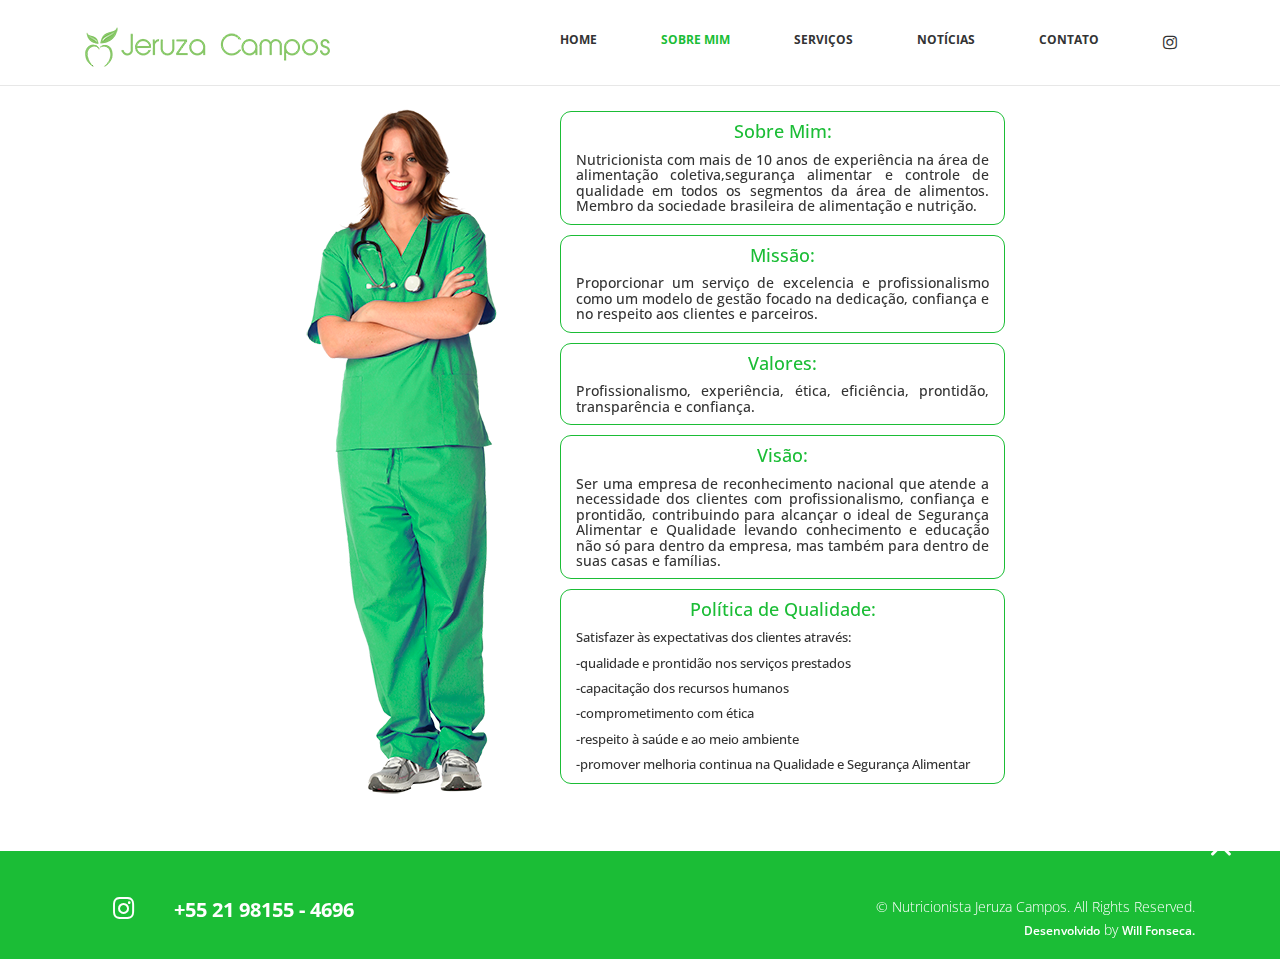
<file: sobre.html>
<!DOCTYPE html>
<html lang="en">
  <head>
    <meta charset="utf-8">
    <meta http-equiv="X-UA-Compatible" content="IE=edge">
    <meta name="viewport" content="width=device-width, initial-scale=1">
    <title>Nutricionista Jeruza Campos</title>

    <!-- Bootstrap -->
    <link href="css/bootstrap.min.css" rel="stylesheet">
	<link rel="stylesheet" href="css/font-awesome.min.css">
	<link rel="stylesheet" href="css/animate.css">
	<link href="css/prettyPhoto.css" rel="stylesheet">
	<link href="css/style.css" rel="stylesheet" />	

  </head>
  <body>
	<header>		
		<nav class="navbar navbar-default navbar-fixed-top" role="navigation">
			<div class="navigation">
				<div class="container">					
					<div class="navbar-header">
						<button type="button" class="navbar-toggle collapsed" data-toggle="collapse" data-target=".navbar-collapse.collapse">
							<span class="sr-only">Toggle navigation</span>
							<span class="icon-bar"></span>
							<span class="icon-bar"></span>
							<span class="icon-bar"></span>
						</button>
						<div class="navbar-brand">
							<a href="index.html"><img id="imglogo" src="images/logo.png"></a>
						</div>
					</div>
					
					<div class="navbar-collapse collapse">							
						<div class="menu">
							<ul class="nav nav-tabs" role="tablist">
								<li role="presentation"><a href="index.html">Home</a></li>
								<li role="presentation"><a href="sobre.html" class="active">SOBRE MIM</a></li>
								<li role="presentation"><a href="servicos.html">SERVIÇOS</a></li>
								<li role="presentation"><a href="noticias.html">NOTÍCIAS</a></li>
								<li role="presentation"><a href="#">CONTATO</a></li>
								<li role="presentation"><a href="https://www.instagram.com/nutricionistajeruza/" class="fa fa-instagram" aria-hidden="true" style="font-size: medium;"></a></li>							
							</ul>
						</div>
					</div>						
				</div>
			</div>	
		</nav>		
	</header>

	<div class="feature" style="margin-top: 4%">
		<div class="container">

				<div class="col-md-2"></div>

				<div id="imgSobre" class="col-md-3 col-sm-12 text-center">
					<img src="images/imgSobre.png">
				</div>

				<div class="col-md-5 col-sm-12 msgSobre" >
					<div class="col-md-12 tagSobre">
						<h4 class="text-center" style="color: #1bbd36">Sobre Mim:</h4>
						<h5 style="text-align: justify;">Nutricionista com mais de 10 anos de experiência na área de alimentação coletiva,segurança alimentar e controle de qualidade em todos os segmentos da área de alimentos. Membro da sociedade brasileira de alimentação e nutrição.</h5>
					</div>

					<div class="col-md-12 tagSobre">
						<h4 class="text-center" style="color: #1bbd36">Missão:</h4>
						<h5 style="text-align: justify;">Proporcionar um serviço de excelencia e profissionalismo como um modelo de gestão focado na dedicação, confiança e no respeito aos clientes e parceiros.</h5>
					</div>

					<div class="col-md-12 tagSobre">
						<h4 class="text-center" style="color: #1bbd36">Valores:</h4>
						<h5 style="text-align: justify;">Profissionalismo, experiência, ética, eficiência, prontidão, transparência e confiança.</h5>
					</div>

					<div class="col-md-12 tagSobre">
						<h4 class="text-center" style="color: #1bbd36">Visão:</h4>
						<h5 style="text-align: justify;">Ser uma empresa de reconhecimento nacional que atende a necessidade dos clientes com profissionalismo, confiança e prontidão, contribuindo para alcançar o ideal de Segurança Alimentar e Qualidade levando conhecimento e educação não só para dentro da empresa, mas também para dentro de suas casas e famílias.</h5>
					</div>

					<div class="col-md-12 tagSobre">
						<h4 class="text-center" style="color: #1bbd36">Política de Qualidade:</h4>
						<h5 style="text-align: justify;"><p>Satisfazer às expectativas dos clientes através:</p>
														<p>-qualidade e prontidão nos serviços prestados</p>
														<p>-capacitação dos recursos humanos</p>
														<p>-comprometimento com ética</p>
														<p>-respeito à saúde e ao meio ambiente</p>
														<p>-promover melhoria continua na Qualidade e Segurança Alimentar</p></h5>
					</div>
				</div>

				<div class="col-md-2"></div>

		</div>
	</div>
	
	<footer>
		<div class="footer">
			<div class="container">
				<div class="social-icon">
					<div class="col-md-4">
						<ul class="social-network">
							<li><a href="#" class="fb tool-tip" title="instagram" style="color:white;"><i class="fa fa-instagram"></i></a></li>
							<li><a href="#" title="telefone" style="color:white;font-size: 20px;font-weight: bold ">+55 21 98155 - 4696</a></li>
						</ul>	
					</div>
				</div>
				
				<div class="col-md-4 col-md-offset-4">
					<div class="copyright">
						&copy; Nutricionista Jeruza Campos. All Rights Reserved.
                        <div class="credits">
                            
                            <a href="#">Desenvolvido</a> by <a href="http://willfonseca.ml/">Will Fonseca.</a>
                        </div>
					</div>
				</div>						
			</div>
			
			<div class="pull-right">
				<a href="#home" class="scrollup"><i class="fa fa-angle-up fa-3x"></i></a>
			</div>		
		</div>
	</footer>

	
	
    <!-- jQuery (necessary for Bootstrap's JavaScript plugins) -->
	<script src="js/jquery-2.1.1.min.js"></script>	
    <!-- Include all compiled plugins (below), or include individual files as needed -->
    <script src="js/bootstrap.min.js"></script>
	<script src="js/jquery.prettyPhoto.js"></script>
    <script src="js/jquery.isotope.min.js"></script>  
	<script src="js/wow.min.js"></script>
	<script src="js/functions.js"></script>
	
	<script type="text/javascript">
		function servicos(){
			$(location).attr('href', 'servicos.html');
		};
		function blog(){
			$(location).attr('href', 'noticias.html');
		}
	</script>
</body>
</html>
</file>
<file: css/prettyPhoto.css>
div.pp_default .pp_top,div.pp_default .pp_top .pp_middle,div.pp_default .pp_top .pp_left,div.pp_default .pp_top .pp_right,div.pp_default .pp_bottom,div.pp_default .pp_bottom .pp_left,div.pp_default .pp_bottom .pp_middle,div.pp_default .pp_bottom .pp_right{height:13px}
div.pp_default .pp_top .pp_left{background:url(../images/prettyPhoto/default/sprite.png) -78px -93px no-repeat}
div.pp_default .pp_top .pp_middle{background:url(../images/prettyPhoto/default/sprite_x.png) top left repeat-x}
div.pp_default .pp_top .pp_right{background:url(../images/prettyPhoto/default/sprite.png) -112px -93px no-repeat}
div.pp_default .pp_content .ppt{color:#f8f8f8}
div.pp_default .pp_content_container .pp_left{background:url(../images/prettyPhoto/default/sprite_y.png) -7px 0 repeat-y;padding-left:13px}
div.pp_default .pp_content_container .pp_right{background:url(../images/prettyPhoto/default/sprite_y.png) top right repeat-y;padding-right:13px}
div.pp_default .pp_next:hover{background:url(../images/prettyPhoto/default/sprite_next.png) center right no-repeat;cursor:pointer}
div.pp_default .pp_previous:hover{background:url(../images/prettyPhoto/default/sprite_prev.png) center left no-repeat;cursor:pointer}
div.pp_default .pp_expand{background:url(../images/prettyPhoto/default/sprite.png) 0 -29px no-repeat;cursor:pointer;width:28px;height:28px}
div.pp_default .pp_expand:hover{background:url(../images/prettyPhoto/default/sprite.png) 0 -56px no-repeat;cursor:pointer}
div.pp_default .pp_contract{background:url(../images/prettyPhoto/default/sprite.png) 0 -84px no-repeat;cursor:pointer;width:28px;height:28px}
div.pp_default .pp_contract:hover{background:url(../images/prettyPhoto/default/sprite.png) 0 -113px no-repeat;cursor:pointer}
div.pp_default .pp_close{width:30px;height:30px;background:url(../images/prettyPhoto/default/sprite.png) 2px 1px no-repeat;cursor:pointer}
div.pp_default .pp_gallery ul li a{background:url(../images/prettyPhoto/default/default_thumb.png) center center #f8f8f8;border:1px solid #aaa}
div.pp_default .pp_social{margin-top:7px}
div.pp_default .pp_gallery a.pp_arrow_previous,div.pp_default .pp_gallery a.pp_arrow_next{position:static;left:auto}
div.pp_default .pp_nav .pp_play,div.pp_default .pp_nav .pp_pause{background:url(../images/prettyPhoto/default/sprite.png) -51px 1px no-repeat;height:30px;width:30px}
div.pp_default .pp_nav .pp_pause{background-position:-51px -29px}
div.pp_default a.pp_arrow_previous,div.pp_default a.pp_arrow_next{background:url(../images/prettyPhoto/default/sprite.png) -31px -3px no-repeat;height:20px;width:20px;margin:4px 0 0}
div.pp_default a.pp_arrow_next{left:52px;background-position:-82px -3px}
div.pp_default .pp_content_container .pp_details{margin-top:5px}
div.pp_default .pp_nav{clear:none;height:30px;width:110px;position:relative}
div.pp_default .pp_nav .currentTextHolder{font-family:Georgia;font-style:italic;color:#999;font-size:11px;left:75px;line-height:25px;position:absolute;top:2px;margin:0;padding:0 0 0 10px}
div.pp_default .pp_close:hover,div.pp_default .pp_nav .pp_play:hover,div.pp_default .pp_nav .pp_pause:hover,div.pp_default .pp_arrow_next:hover,div.pp_default .pp_arrow_previous:hover{opacity:0.7}
div.pp_default .pp_description{font-size:11px;font-weight:700;line-height:14px;margin:5px 50px 5px 0}
div.pp_default .pp_bottom .pp_left{background:url(../images/prettyPhoto/default/sprite.png) -78px -127px no-repeat}
div.pp_default .pp_bottom .pp_middle{background:url(../images/prettyPhoto/default/sprite_x.png) bottom left repeat-x}
div.pp_default .pp_bottom .pp_right{background:url(../images/prettyPhoto/default/sprite.png) -112px -127px no-repeat}
div.pp_default .pp_loaderIcon{background:url(../images/prettyPhoto/default/loader.gif) center center no-repeat}
div.light_rounded .pp_top .pp_left{background:url(../images/prettyPhoto/light_rounded/sprite.png) -88px -53px no-repeat}
div.light_rounded .pp_top .pp_right{background:url(../images/prettyPhoto/light_rounded/sprite.png) -110px -53px no-repeat}
div.light_rounded .pp_next:hover{background:url(../images/prettyPhoto/light_rounded/btnNext.png) center right no-repeat;cursor:pointer}
div.light_rounded .pp_previous:hover{background:url(../images/prettyPhoto/light_rounded/btnPrevious.png) center left no-repeat;cursor:pointer}
div.light_rounded .pp_expand{background:url(../images/prettyPhoto/light_rounded/sprite.png) -31px -26px no-repeat;cursor:pointer}
div.light_rounded .pp_expand:hover{background:url(../images/prettyPhoto/light_rounded/sprite.png) -31px -47px no-repeat;cursor:pointer}
div.light_rounded .pp_contract{background:url(../images/prettyPhoto/light_rounded/sprite.png) 0 -26px no-repeat;cursor:pointer}
div.light_rounded .pp_contract:hover{background:url(../images/prettyPhoto/light_rounded/sprite.png) 0 -47px no-repeat;cursor:pointer}
div.light_rounded .pp_close{width:75px;height:22px;background:url(../images/prettyPhoto/light_rounded/sprite.png) -1px -1px no-repeat;cursor:pointer}
div.light_rounded .pp_nav .pp_play{background:url(../images/prettyPhoto/light_rounded/sprite.png) -1px -100px no-repeat;height:15px;width:14px}
div.light_rounded .pp_nav .pp_pause{background:url(../images/prettyPhoto/light_rounded/sprite.png) -24px -100px no-repeat;height:15px;width:14px}
div.light_rounded .pp_arrow_previous{background:url(../images/prettyPhoto/light_rounded/sprite.png) 0 -71px no-repeat}
div.light_rounded .pp_arrow_next{background:url(../images/prettyPhoto/light_rounded/sprite.png) -22px -71px no-repeat}
div.light_rounded .pp_bottom .pp_left{background:url(../images/prettyPhoto/light_rounded/sprite.png) -88px -80px no-repeat}
div.light_rounded .pp_bottom .pp_right{background:url(../images/prettyPhoto/light_rounded/sprite.png) -110px -80px no-repeat}
div.dark_rounded .pp_top .pp_left{background:url(../images/prettyPhoto/dark_rounded/sprite.png) -88px -53px no-repeat}
div.dark_rounded .pp_top .pp_right{background:url(../images/prettyPhoto/dark_rounded/sprite.png) -110px -53px no-repeat}
div.dark_rounded .pp_content_container .pp_left{background:url(../images/prettyPhoto/dark_rounded/contentPattern.png) top left repeat-y}
div.dark_rounded .pp_content_container .pp_right{background:url(../images/prettyPhoto/dark_rounded/contentPattern.png) top right repeat-y}
div.dark_rounded .pp_next:hover{background:url(../images/prettyPhoto/dark_rounded/btnNext.png) center right no-repeat;cursor:pointer}
div.dark_rounded .pp_previous:hover{background:url(../images/prettyPhoto/dark_rounded/btnPrevious.png) center left no-repeat;cursor:pointer}
div.dark_rounded .pp_expand{background:url(../images/prettyPhoto/dark_rounded/sprite.png) -31px -26px no-repeat;cursor:pointer}
div.dark_rounded .pp_expand:hover{background:url(../images/prettyPhoto/dark_rounded/sprite.png) -31px -47px no-repeat;cursor:pointer}
div.dark_rounded .pp_contract{background:url(../images/prettyPhoto/dark_rounded/sprite.png) 0 -26px no-repeat;cursor:pointer}
div.dark_rounded .pp_contract:hover{background:url(../images/prettyPhoto/dark_rounded/sprite.png) 0 -47px no-repeat;cursor:pointer}
div.dark_rounded .pp_close{width:75px;height:22px;background:url(../images/prettyPhoto/dark_rounded/sprite.png) -1px -1px no-repeat;cursor:pointer}
div.dark_rounded .pp_description{margin-right:85px;color:#fff}
div.dark_rounded .pp_nav .pp_play{background:url(../images/prettyPhoto/dark_rounded/sprite.png) -1px -100px no-repeat;height:15px;width:14px}
div.dark_rounded .pp_nav .pp_pause{background:url(../images/prettyPhoto/dark_rounded/sprite.png) -24px -100px no-repeat;height:15px;width:14px}
div.dark_rounded .pp_arrow_previous{background:url(../images/prettyPhoto/dark_rounded/sprite.png) 0 -71px no-repeat}
div.dark_rounded .pp_arrow_next{background:url(../images/prettyPhoto/dark_rounded/sprite.png) -22px -71px no-repeat}
div.dark_rounded .pp_bottom .pp_left{background:url(../images/prettyPhoto/dark_rounded/sprite.png) -88px -80px no-repeat}
div.dark_rounded .pp_bottom .pp_right{background:url(../images/prettyPhoto/dark_rounded/sprite.png) -110px -80px no-repeat}
div.dark_rounded .pp_loaderIcon{background:url(../images/prettyPhoto/dark_rounded/loader.gif) center center no-repeat}
div.dark_square .pp_left,div.dark_square .pp_middle,div.dark_square .pp_right,div.dark_square .pp_content{background:#000}
div.dark_square .pp_description{color:#fff;margin:0 85px 0 0}
div.dark_square .pp_loaderIcon{background:url(../images/prettyPhoto/dark_square/loader.gif) center center no-repeat}
div.dark_square .pp_expand{background:url(../images/prettyPhoto/dark_square/sprite.png) -31px -26px no-repeat;cursor:pointer}
div.dark_square .pp_expand:hover{background:url(../images/prettyPhoto/dark_square/sprite.png) -31px -47px no-repeat;cursor:pointer}
div.dark_square .pp_contract{background:url(../images/prettyPhoto/dark_square/sprite.png) 0 -26px no-repeat;cursor:pointer}
div.dark_square .pp_contract:hover{background:url(../images/prettyPhoto/dark_square/sprite.png) 0 -47px no-repeat;cursor:pointer}
div.dark_square .pp_close{width:75px;height:22px;background:url(../images/prettyPhoto/dark_square/sprite.png) -1px -1px no-repeat;cursor:pointer}
div.dark_square .pp_nav{clear:none}
div.dark_square .pp_nav .pp_play{background:url(../images/prettyPhoto/dark_square/sprite.png) -1px -100px no-repeat;height:15px;width:14px}
div.dark_square .pp_nav .pp_pause{background:url(../images/prettyPhoto/dark_square/sprite.png) -24px -100px no-repeat;height:15px;width:14px}
div.dark_square .pp_arrow_previous{background:url(../images/prettyPhoto/dark_square/sprite.png) 0 -71px no-repeat}
div.dark_square .pp_arrow_next{background:url(../images/prettyPhoto/dark_square/sprite.png) -22px -71px no-repeat}
div.dark_square .pp_next:hover{background:url(../images/prettyPhoto/dark_square/btnNext.png) center right no-repeat;cursor:pointer}
div.dark_square .pp_previous:hover{background:url(../images/prettyPhoto/dark_square/btnPrevious.png) center left no-repeat;cursor:pointer}
div.light_square .pp_expand{background:url(../images/prettyPhoto/light_square/sprite.png) -31px -26px no-repeat;cursor:pointer}
div.light_square .pp_expand:hover{background:url(../images/prettyPhoto/light_square/sprite.png) -31px -47px no-repeat;cursor:pointer}
div.light_square .pp_contract{background:url(../images/prettyPhoto/light_square/sprite.png) 0 -26px no-repeat;cursor:pointer}
div.light_square .pp_contract:hover{background:url(../images/prettyPhoto/light_square/sprite.png) 0 -47px no-repeat;cursor:pointer}
div.light_square .pp_close{width:75px;height:22px;background:url(../images/prettyPhoto/light_square/sprite.png) -1px -1px no-repeat;cursor:pointer}
div.light_square .pp_nav .pp_play{background:url(../images/prettyPhoto/light_square/sprite.png) -1px -100px no-repeat;height:15px;width:14px}
div.light_square .pp_nav .pp_pause{background:url(../images/prettyPhoto/light_square/sprite.png) -24px -100px no-repeat;height:15px;width:14px}
div.light_square .pp_arrow_previous{background:url(../images/prettyPhoto/light_square/sprite.png) 0 -71px no-repeat}
div.light_square .pp_arrow_next{background:url(../images/prettyPhoto/light_square/sprite.png) -22px -71px no-repeat}
div.light_square .pp_next:hover{background:url(../images/prettyPhoto/light_square/btnNext.png) center right no-repeat;cursor:pointer}
div.light_square .pp_previous:hover{background:url(../images/prettyPhoto/light_square/btnPrevious.png) center left no-repeat;cursor:pointer}
div.facebook .pp_top .pp_left{background:url(../images/prettyPhoto/facebook/sprite.png) -88px -53px no-repeat}
div.facebook .pp_top .pp_middle{background:url(../images/prettyPhoto/facebook/contentPatternTop.png) top left repeat-x}
div.facebook .pp_top .pp_right{background:url(../images/prettyPhoto/facebook/sprite.png) -110px -53px no-repeat}
div.facebook .pp_content_container .pp_left{background:url(../images/prettyPhoto/facebook/contentPatternLeft.png) top left repeat-y}
div.facebook .pp_content_container .pp_right{background:url(../images/prettyPhoto/facebook/contentPatternRight.png) top right repeat-y}
div.facebook .pp_expand{background:url(../images/prettyPhoto/facebook/sprite.png) -31px -26px no-repeat;cursor:pointer}
div.facebook .pp_expand:hover{background:url(../images/prettyPhoto/facebook/sprite.png) -31px -47px no-repeat;cursor:pointer}
div.facebook .pp_contract{background:url(../images/prettyPhoto/facebook/sprite.png) 0 -26px no-repeat;cursor:pointer}
div.facebook .pp_contract:hover{background:url(../images/prettyPhoto/facebook/sprite.png) 0 -47px no-repeat;cursor:pointer}
div.facebook .pp_close{width:22px;height:22px;background:url(../images/prettyPhoto/facebook/sprite.png) -1px -1px no-repeat;cursor:pointer}
div.facebook .pp_description{margin:0 37px 0 0}
div.facebook .pp_loaderIcon{background:url(../images/prettyPhoto/facebook/loader.gif) center center no-repeat}
div.facebook .pp_arrow_previous{background:url(../images/prettyPhoto/facebook/sprite.png) 0 -71px no-repeat;height:22px;margin-top:0;width:22px}
div.facebook .pp_arrow_previous.disabled{background-position:0 -96px;cursor:default}
div.facebook .pp_arrow_next{background:url(../images/prettyPhoto/facebook/sprite.png) -32px -71px no-repeat;height:22px;margin-top:0;width:22px}
div.facebook .pp_arrow_next.disabled{background-position:-32px -96px;cursor:default}
div.facebook .pp_nav{margin-top:0}
div.facebook .pp_nav p{font-size:15px;padding:0 3px 0 4px}
div.facebook .pp_nav .pp_play{background:url(../images/prettyPhoto/facebook/sprite.png) -1px -123px no-repeat;height:22px;width:22px}
div.facebook .pp_nav .pp_pause{background:url(../images/prettyPhoto/facebook/sprite.png) -32px -123px no-repeat;height:22px;width:22px}
div.facebook .pp_next:hover{background:url(../images/prettyPhoto/facebook/btnNext.png) center right no-repeat;cursor:pointer}
div.facebook .pp_previous:hover{background:url(../images/prettyPhoto/facebook/btnPrevious.png) center left no-repeat;cursor:pointer}
div.facebook .pp_bottom .pp_left{background:url(../images/prettyPhoto/facebook/sprite.png) -88px -80px no-repeat}
div.facebook .pp_bottom .pp_middle{background:url(../images/prettyPhoto/facebook/contentPatternBottom.png) top left repeat-x}
div.facebook .pp_bottom .pp_right{background:url(../images/prettyPhoto/facebook/sprite.png) -110px -80px no-repeat}
div.pp_pic_holder a:focus{outline:none}
div.pp_overlay{background:#000;display:none;left:0;position:absolute;top:0;width:100%;z-index:9500}
div.pp_pic_holder{display:none;position:absolute;width:100px;z-index:10000}
.pp_content{height:40px;min-width:40px}
* html .pp_content{width:40px}
.pp_content_container{position:relative;text-align:left;width:100%}
.pp_content_container .pp_left{padding-left:20px}
.pp_content_container .pp_right{padding-right:20px}
.pp_content_container .pp_details{float:left;margin:10px 0 2px}
.pp_description{display:none;margin:0}
.pp_social{float:left;margin:0}
.pp_social .facebook{float:left;margin-left:5px;width:55px;overflow:hidden}
.pp_social .twitter{float:left}
.pp_nav{clear:right;float:left;margin:3px 10px 0 0}
.pp_nav p{float:left;white-space:nowrap;margin:2px 4px}
.pp_nav .pp_play,.pp_nav .pp_pause{float:left;margin-right:4px;text-indent:-10000px}
a.pp_arrow_previous,a.pp_arrow_next{display:block;float:left;height:15px;margin-top:3px;overflow:hidden;text-indent:-10000px;width:14px}
.pp_hoverContainer{position:absolute;top:0;width:100%;z-index:2000}
.pp_gallery{display:none;left:50%;margin-top:-50px;position:absolute;z-index:10000}
.pp_gallery div{float:left;overflow:hidden;position:relative}
.pp_gallery ul{float:left;height:35px;position:relative;white-space:nowrap;margin:0 0 0 5px;padding:0}
.pp_gallery ul a{border:1px rgba(0,0,0,0.5) solid;display:block;float:left;height:33px;overflow:hidden}
.pp_gallery ul a img{border:0}
.pp_gallery li{display:block;float:left;margin:0 5px 0 0;padding:0}
.pp_gallery li.default a{background:url(../images/prettyPhoto/facebook/default_thumbnail.gif) 0 0 no-repeat;display:block;height:33px;width:50px}
.pp_gallery .pp_arrow_previous,.pp_gallery .pp_arrow_next{margin-top:7px!important}
a.pp_next{background:url(../images/prettyPhoto/light_rounded/btnNext.png) 10000px 10000px no-repeat;display:block;float:right;height:100%;text-indent:-10000px;width:49%}
a.pp_previous{background:url(../images/prettyPhoto/light_rounded/btnNext.png) 10000px 10000px no-repeat;display:block;float:left;height:100%;text-indent:-10000px;width:49%}
a.pp_expand,a.pp_contract{cursor:pointer;display:none;height:20px;position:absolute;right:30px;text-indent:-10000px;top:10px;width:20px;z-index:20000}
a.pp_close{position:absolute;right:0;top:0;display:block;line-height:22px;text-indent:-10000px}
.pp_loaderIcon{display:block;height:24px;left:50%;position:absolute;top:50%;width:24px;margin:-12px 0 0 -12px}
#pp_full_res{line-height:1!important}
#pp_full_res .pp_inline{text-align:left}
#pp_full_res .pp_inline p{margin:0 0 15px}
div.ppt{color:#fff;display:none;font-size:17px;z-index:9999;margin:0 0 5px 15px}
div.pp_default .pp_content,div.light_rounded .pp_content{background-color:#fff}
div.pp_default #pp_full_res .pp_inline,div.light_rounded .pp_content .ppt,div.light_rounded #pp_full_res .pp_inline,div.light_square .pp_content .ppt,div.light_square #pp_full_res .pp_inline,div.facebook .pp_content .ppt,div.facebook #pp_full_res .pp_inline{color:#000}
div.pp_default .pp_gallery ul li a:hover,div.pp_default .pp_gallery ul li.selected a,.pp_gallery ul a:hover,.pp_gallery li.selected a{border-color:#fff}
div.pp_default .pp_details,div.light_rounded .pp_details,div.dark_rounded .pp_details,div.dark_square .pp_details,div.light_square .pp_details,div.facebook .pp_details{position:relative}
div.light_rounded .pp_top .pp_middle,div.light_rounded .pp_content_container .pp_left,div.light_rounded .pp_content_container .pp_right,div.light_rounded .pp_bottom .pp_middle,div.light_square .pp_left,div.light_square .pp_middle,div.light_square .pp_right,div.light_square .pp_content,div.facebook .pp_content{background:#fff}
div.light_rounded .pp_description,div.light_square .pp_description{margin-right:85px}
div.light_rounded .pp_gallery a.pp_arrow_previous,div.light_rounded .pp_gallery a.pp_arrow_next,div.dark_rounded .pp_gallery a.pp_arrow_previous,div.dark_rounded .pp_gallery a.pp_arrow_next,div.dark_square .pp_gallery a.pp_arrow_previous,div.dark_square .pp_gallery a.pp_arrow_next,div.light_square .pp_gallery a.pp_arrow_previous,div.light_square .pp_gallery a.pp_arrow_next{margin-top:12px!important}
div.light_rounded .pp_arrow_previous.disabled,div.dark_rounded .pp_arrow_previous.disabled,div.dark_square .pp_arrow_previous.disabled,div.light_square .pp_arrow_previous.disabled{background-position:0 -87px;cursor:default}
div.light_rounded .pp_arrow_next.disabled,div.dark_rounded .pp_arrow_next.disabled,div.dark_square .pp_arrow_next.disabled,div.light_square .pp_arrow_next.disabled{background-position:-22px -87px;cursor:default}
div.light_rounded .pp_loaderIcon,div.light_square .pp_loaderIcon{background:url(../images/prettyPhoto/light_rounded/loader.gif) center center no-repeat}
div.dark_rounded .pp_top .pp_middle,div.dark_rounded .pp_content,div.dark_rounded .pp_bottom .pp_middle{background:url(../images/prettyPhoto/dark_rounded/contentPattern.png) top left repeat}
div.dark_rounded .currentTextHolder,div.dark_square .currentTextHolder{color:#c4c4c4}
div.dark_rounded #pp_full_res .pp_inline,div.dark_square #pp_full_res .pp_inline{color:#fff}
.pp_top,.pp_bottom{height:20px;position:relative}
* html .pp_top,* html .pp_bottom{padding:0 20px}
.pp_top .pp_left,.pp_bottom .pp_left{height:20px;left:0;position:absolute;width:20px}
.pp_top .pp_middle,.pp_bottom .pp_middle{height:20px;left:20px;position:absolute;right:20px}
* html .pp_top .pp_middle,* html .pp_bottom .pp_middle{left:0;position:static}
.pp_top .pp_right,.pp_bottom .pp_right{height:20px;left:auto;position:absolute;right:0;top:0;width:20px}
.pp_fade,.pp_gallery li.default a img{display:none}
</file>
<file: css/style.css>
/*
    Theme Name: Company
    Theme URL: https://bootstrapmade.com/company-free-html-bootstrap-template/
    Author: BootstrapMade
    Author URL: https://bootstrapmade.com
*/

/* ==== Google font ==== */
@import url(https://fonts.googleapis.com/css?family=Open+Sans:400,300,700,600);
@import url('font-awesome.css');
/* ==== overwrite bootstrap standard ==== */
@import url('animate.css');

.tagSobre{
    margin-top: 10px;
    border: solid 1px #1bbd36;
    border-radius: 11px;
}

@media (max-width: 991px){

  #imgSobre{display: none;}
  .msgSobre{margin-top: 7%}

}

body {
	font-family:'Open Sans', Arial, sans-serif;
	font-size:14px;
	font-weight:300;
	line-height:1.6em;
	color:#fff;
	background-color:#fff;
	overflow-x:hidden;
}

hi,h2,h3,h4,h5,h6 {
	color:#333;
	line-height:1.1em;
}

p {
	color:#333;
	font-size:13px;
}
a {
    text-decoration:none;
    transition: all 0.1s ease-in-out;
    -moz-transition: all 0.1s ease-in-out;
    -webkit-transition: all 0.1s ease-in-out;
    -o-transition: all 0.1s ease-in-out;
    outline: none;
	color:#333;
}
a:hover {
	text-decoration: none;
	color:#eee;	
	}

.btn-primary {
  padding: 8px 20px;
  background: #1b96bd;
  color: #fff;
  border-radius: 4px;
  border:none;
  margin-top: 10px;
}
	
.text-center h2 {
	margin-bottom:30px;
}

.text-center p {
	margin-bottom:50px;
	color:#333;
}

.btn-default {
  color: #333;
  background-color: #fff;
  border-color: #fff;
  text-transform:uppercase;
  font-size:18px;
  border-radius:30px;
  margin-left:-10px;
}

#breadcrumb {
	background-color: #1BBD36;
	margin-top: -20px;
}

.breadcrumb { 
  list-style: none;
  background-color: #1BBD36;
  border-radius: 0px;
  padding:3px 10px;
}

.breadcrumb li {
   text-transform:uppercase;
   margin-top:125px;
   font-weight:600;
}

/*===========================
  Menu and Navigation
============================ */
.navigation  {
	background-color:#fff;
	padding:0;
}

@media screen and (max-width: 766px){
.navbar-brand {padding: 6px !important;}
}

@media screen and (min-width: 767px){
  #imglogo {width: 135px !important;}
  .navbar-brand {padding: 27px 15px !important;}
}

@media screen and (min-width: 992px){
  #imglogo {width: 100% !important;}
  .navbar-brand {padding: 27px 15px !important;}
}

.navbar-brand h1 {
	margin-top:9px;
	padding-top:5px;
	float: left;	
	font-size: 25px;	
	color:#333;	
	text-transform:uppercase;
	font-weight:900;
}
.navbar-brand h1 span {
	color: #1BBD36;
}

.menu {
	font-size:12px;
	float:right;
	text-transform:uppercase;
	font-weight:700;	
}

.menu ul.nav-tabs li {
	color:#000;	
}

.nav-tabs {
	border-bottom: 0;
}
.nav-tabs > li {
	float: left;
	margin-bottom: 0;
}
.nav-tabs > li > a {	
	border-radius:0;
	color:#333;
	padding:30px;
}

.nav-tabs > li > a:hover {	
	color: #1BBD36;
	border-color: #fff #fff #fff;
	border-radius:0;
	background-color:#fff; 
	transition: all 0.3s ease-in-out;
	-moz-transition: all 0.3s ease-in-out;
	-webkit-transition: all 0.3s ease-in-out;
	-o-transition: all 0.3s ease-in-out;
}
.nav-tabs > li > a.active {
	color: #1BBD36;
	border-radius:0;
	transition: all 0.3s ease-in-out;
	-moz-transition: all 0.3s ease-in-out;
	-webkit-transition: all 0.3s ease-in-out;
	-o-transition: all 0.3s ease-in-out;
}


/*===========================
  slider
============================ */
#main-slider {
	margin-top:40px;
}

#main-slider {
  position: relative;
}

.no-margin {
  margin: 0;
  padding: 0;
}

#main-slider .carousel .carousel-content {
  margin-top: 150px;
}

#main-slider .carousel .slide-margin{
  margin-top: 140px;
}

#main-slider .carousel h2 {
  color: #fff;
  text-transform:uppercase;
  font-size:50px;
  font-weight:800;
}

#main-slider .carousel h2 span {
  color: #1BBD36;
}

#main-slider .carousel h2 span spani {
  color: #000;
}

#main-slider .carousel p {
  color: #ddd;
  font-size:25px;
}

#main-slider .carousel .btn-slide {
  padding: 8px 20px;
  background: #1BBD36;
  color: #fff;
  border-radius: 4px;
  margin-top: 25px;
  display: inline-block;
}

#main-slider .carousel .slider-img{
  text-align: right;
  position: absolute;
}


#main-slider .carousel .item {
  background-position: 50%;
  background-repeat: no-repeat;
  background-size: cover;
  left: 0 !important;
  opacity: 0;
  top: 0;
  position: absolute;
  width: 100%;
  display: block !important;
  height: 730px;
  -webkit-transition: opacity ease-in-out 500ms;
  -moz-transition: opacity ease-in-out 500ms;
  -o-transition: opacity ease-in-out 500ms;
  transition: opacity ease-in-out 500ms;
}

#main-slider .carousel .item:first-child {
  top: auto;
  position: relative;
}

#main-slider .carousel .item.active {
  opacity: 1;
  -webkit-transition: opacity ease-in-out 500ms;
  -moz-transition: opacity ease-in-out 500ms;
  -o-transition: opacity ease-in-out 500ms;
  transition: opacity ease-in-out 500ms;
  z-index: 1;
}

#main-slider .active .animation.animated-item-1 {
  -webkit-animation: fadeInUp 300ms linear 300ms both;
  -moz-animation: fadeInUp 300ms linear 300ms both;
  -o-animation: fadeInUp 300ms linear 300ms both;
  -ms-animation: fadeInUp 300ms linear 300ms both;
  animation: fadeInUp 300ms linear 300ms both;
}

#main-slider .active .animation.animated-item-2 {
  -webkit-animation: fadeInUp 300ms linear 600ms both;
  -moz-animation: fadeInUp 300ms linear 600ms both;
  -o-animation: fadeInUp 300ms linear 600ms both;
  -ms-animation: fadeInUp 300ms linear 600ms both;
  animation: fadeInUp 300ms linear 600ms both;
}

#main-slider .active .animation.animated-item-3 {
  -webkit-animation: fadeInUp 300ms linear 900ms both;
  -moz-animation: fadeInUp 300ms linear 900ms both;
  -o-animation: fadeInUp 300ms linear 900ms both;
  -ms-animation: fadeInUp 300ms linear 900ms both;
  animation: fadeInUp 300ms linear 900ms both;
}

#main-slider .active .animation.animated-item-4 {
  -webkit-animation: fadeInUp 300ms linear 1200ms both;
  -moz-animation: fadeInUp 300ms linear 1200ms both;
  -o-animation: fadeInUp 300ms linear 1200ms both;
  -ms-animation: fadeInUp 300ms linear 1200ms both;
  animation: fadeInUp 300ms linear 1200ms both;
}

.feature {
	padding:50px;
}

.text-center i {
	font-size:40px;
	margin-top:70px;
	margin-bottom:30px;
	color:#fff;
	padding:50px;
	background:#1BBD36;
	border-radius:50%;
}

.text-center h2 {
	margin-top:20px;
	margin-bottom:20px;
	text-transform:uppercase;
	font-size:18px;
	color: #1BBD36;
}

.hi-icon-effect i.fa:hover {
	background:#fff;
	color: #1BBD36;
	-webkit-transition: color 300ms, background-color 300ms;
  -moz-transition: color 300ms, background-color 300ms;
  -o-transition:  color 300ms, background-color 300ms;
  transition:  color 300ms, background-color 300ms;
}

#partner {
  background: url(../images/partners/partner_bg.png) 50% 50% no-repeat;
  background-size: cover;
}

#partner {
  color: #fff;
  text-align: center;
  padding:100px;
}

#partner h2 {
  color: #fff;
  font-size:30px;
  font-weight:600;
}

#partner p {
  color: #fff;
  font-size:20px;
  
}

.partners ul {
  list-style: none;
  margin: 0;
  padding: 0;
}

.partners ul li{
  display: inline-block;
  float: left;
  width: 20%;
}

.partners ul li a img {
	margin-top:50px;
}

#conatcat-info{
  background: #fff url(../images/contact.png) no-repeat 90% 0;
  padding: 30px 0;
}

.contact-info i{
  width: 60px;
  height: 60px;
  font-size: 40px;
  line-height: 60px;
  color: #fff;
  background: #000;
  text-align: center;
  border-radius: 6px;
}

.contact-info h2{
  margin-top: 0;
  color: #000;
}

.contact-info{
  color:#000;
}

/* --- about us --- */
.aboutus {
	padding:50px;
}

.aboutus img {
	border-radius:6px;
}

.aboutus h3 {
	margin-bottom:30px;
	font-weight:800;
}

.aboutus h4 {
	margin-top:30px;
	margin-bottom:30px;
	font-weight:700;
}

.skill h2{
	margin-top:-10px;
	margin-bottom: 25px;
}

.progress-wrap{
  position: relative;
}

.progress .color1,
.progress .color1 .bar-width{
  background: #2d7da4;
}

.progress .color2,
.progress .color2 .bar-width{
  background: #6aa42f;
}

.progress .color3,
.progress .color3 .bar-width{
  background: #ffcc33;
}

.progress .color4,
.progress .color4 .bar-width{
  background: #db3615;
}

.progress, 
.progress-bar {
  height: 15px;
  line-height: 15px;
  background: #e6e6e6;
  -webkit-box-shadow: none;
  -moz-box-shadow: none;
  box-shadow: none;
  border-radius: 0;
  overflow: visible;
  text-align: right;
}

.progress{
  position: relative;
}

.progress .bar-width{
  position: absolute;
  width: 40px;
  height: 20px;
  line-height: 20px;
  text-align: center;
  font-size: 12px;
  font-weight: 700;
  top: -30px;
  border-radius: 2px;
  margin-left: -30px;
}

.progress span{
  position: relative;
}

.progress span:before{
  content: " ";
  position: absolute;
  width: auto;
  height: auto;
  border-width: 8px 5px;
  border-style: solid;
  bottom: -15px;
  right: 8px;
}

.progress .color1 span:before{
  border-color: #2d7da4 transparent transparent transparent;
}

.progress .color2 span:before{
  border-color: #6aa42f transparent transparent transparent;
}

.progress .color3 span:before{
  border-color: #ffcc33 transparent transparent transparent;
}

.progress .color4 span:before{
  border-color: #db3615 transparent transparent transparent;
}


.about {
	background:#eee;
	padding:50px;
}

.about h2 {
	margin-bottom:30px;
}

.about img {
	margin-bottom:30px;
	border-radius:6px;
}

.our-team {
	padding:50px;
	background:#ddd;
}

.our-team h3 {
	margin-bottom:30px;
	font-weight:800;
}

.our-team h4 {
	margin-top:20px;
	margin-bottom:20px;
	font-weight:600;
}

.our-team img{
	border-radius:6px;
	margin-top:30px;
}

.lates {
	padding:50px;
}

.lates h2 {
	font-size:20px;
	font-weight:600;
	color:#333;
}

.lates img {
	margin-top:30px;
	border-radius:5px;
}

/* --- footer --- */
.footer {
	background:#1BBD36;
	padding:15px 22px;
}

ul.social-network {
	list-style:none;
	margin-top:20px;	
	padding:10px;
	transition: all 0.3s ease-in-out;
  -moz-transition: all 0.3s ease-in-out;
  -webkit-transition: all 0.3s ease-in-out;
  -o-transition: all 0.3s ease-in-out;
}

ul.social-network li {
	display:inline;
	margin: 0 18px;	
	font-size:25px;	
}

ul.social-network li a {	
	color:#d0d0d0;	
}
.social-network li:hover .fa-twitter {
  color: #00abf0;
}
.social-network li:hover .fa-facebook {
  color: #39579a;
}
.social-network li:hover .fa-google-plus {
  color: #eb8984;
}
.social-network li:hover .fa-pinterest {
  color: #c9171e; 
}
.social-network li:hover .fa-linkedin {
  color: #0077b5; 
}
.social-network li:hover .fa-youtube-play {
  color: #C84941; 
}
.social-network li:hover .fa-dribbble {
  color: #EA4C89 ; 
}
.social-network li:hover .fa-pinterest-square {
  color: #EA4B49; 
}

.copyright {
	margin-top:30px;
    text-align: right;
}

.copyright a {
	color:#fff;
	font-weight:600;
	font-size:12px;
	text-shadow:none;
}

/* --- services --- */
.services {
	padding:50px;
}

.services h3 {
	margin-bottom:30px;
	font-weight:800;
}

.services img {
	border-radius:6px;
}

.sub-services img {
	border-radius:6px;
}

.services p {
	margin-top:30px;
	font-size:13px;
}

.sub-services {
	padding:50px;
	background:#ddd;
}

.sub-services p {
	margin-top:30px;
	font-size:13px;
}

.media-body p {
	margin-bottom:30px;
}

.media ul li {
	list-style:none;
}

.media i {
	color:#1BBD36;
	font-size:50px;
}

.media h4 {
	font-size:20px;
	font-weight:600;
	color:#1BBD36;
}

/* --- portfolio --- */

#portfolio .center p {
	margin-top:50px;
	margin-bottom:50px;
	font-size:18px;
}

.portfolio-items, 
.portfolio-filter {
  list-style: none outside none;
  margin: 0 0 40px 0;
  padding: 0;
}

.portfolio-filter > li {
  display: inline-block;
}

.portfolio-filter > li a {
  background: none repeat scroll 0 0 #FFFFFF;
  font-size: 14px;
  font-weight: 400;
  margin-right: 20px;
  text-transform: uppercase;
  transition: all 0.9s ease 0s;
  -moz-transition: all 0.9s ease 0s;
  -webkit-transition: all 0.9s ease 0s;
  -o-transition: all 0.9s ease 0s;
  border: 1px solid #F2F2F2;
  outline: none;
  border-radius: 3px;
}

.portfolio-filter > li a:hover,
.portfolio-filter > li a.active{
  color:#fff;
  background: #1BBD36;
  border: 1px solid #1BBD36;
  box-shadow: none;
  -webkit-box-shadow: none;
}

.portfolio-items > li {
  float: left;
  padding: 0;
  -webkit-box-sizing: border-box;
  -moz-box-sizing: border-box;
  box-sizing: border-box;
}

.portfolio-item {
	margin: 0;
	padding:0;
}

.overlay {
	margin-bottom:20px;
}

.overlay a:hover {
	color: #1BBD36;
}

/* Start: Recommended Isotope styles */
/**** Isotope Filtering ****/
.isotope-item {
  z-index: 2;
}

.isotope-hidden.isotope-item {
  pointer-events: none;
  z-index: 1;
}

/**** Isotope CSS3 transitions ****/
.isotope,
.isotope .isotope-item {
  -webkit-transition-duration: 0.8s;
  -moz-transition-duration: 0.8s;
  -ms-transition-duration: 0.8s;
  -o-transition-duration: 0.8s;
  transition-duration: 0.8s;
}

.isotope {
  -webkit-transition-property: height, width;
  -moz-transition-property: height, width;
  -ms-transition-property: height, width;
  -o-transition-property: height, width;
  transition-property: height, width;
}

.isotope .isotope-item {
  -webkit-transition-property: -webkit-transform, opacity;
  -moz-transition-property: -moz-transform, opacity;
  -ms-transition-property: -ms-transform, opacity;
  -o-transition-property: -o-transform, opacity;
  transition-property: transform, opacity;
}

/**** disabling Isotope CSS3 transitions ****/
.isotope.no-transition,
.isotope.no-transition .isotope-item,
.isotope .isotope-item.no-transition {
  -webkit-transition-duration: 0s;
  -moz-transition-duration: 0s;
  -ms-transition-duration: 0s;
  -o-transition-duration: 0s;
  transition-duration: 0s;
}

/* End: Recommended Isotope styles */
/* disable CSS transitions for containers with infinite scrolling*/
.isotope.infinite-scrolling {
  -webkit-transition: none;
  -moz-transition: none;
  -ms-transition: none;
  -o-transition: none;
  transition: none;
}


/* --- Map --- */
.map{
	position:relative;
	margin-bottom:40px;
}

/* google map */
#google-map{
	position:relative;
	margin-top:10px;
    height: 400px;
    width: 100%;
}

/* --- blog --- */
#blog {
	margin-top:50px;
}

a.btn-primary:hover {
	background-color:#ddd;
	color:#11637d;
}

.widget {
  margin-bottom: 60px;
  padding-left: 0;
}

.single_comments {
  margin-bottom: 20px;
}

.single_comments img {
  float: left;
  margin-right: 10px;
  margin-top: 5px;
}

.single_comments p {
  margin-bottom: 0;
}

.widget .entry-meta span {
  display: inline-block;
  margin-right: 10px;
  color:#333;
}

.widget .entry-meta span a:hover {
	color:#1BBD36;
}

.widget h3 {
  color: #000;
  text-transform: uppercase;
  margin-bottom: 20px;
}

.blog_category{
  list-style:none;
  margin:0;
  padding:0;
}

.blog_category li{
  float:none;
  margin-bottom:20px;
}

.blog_category li a {
  background:#f5f5f5;
  border-radius: 4px;
  color: #888;
  display: inline-block;
  padding: 5px 15px;
}

.blog_category li a:hover{
  background:#1BBD36;
  color: #fff;
}

 .badge:before {
  border-color: transparent transparent transparent #1BBD36;
  border-style: solid;
  border-width: 10px;
  bottom: -8px;
  content: "";
  height: 0;
  left: 5px;
  position: absolute;
  z-index: -99999;
}

.badge {
  background-color: #1BBD36;
  border-radius: 5px;
  color: #fff;
  padding: 8px;
  position: relative;
  left: 60px;
  top: -18px;
  font-weight: normal;
}

.blog_archieve {
  list-style: none outside none;
  margin: 0;
  padding: 0;
}

.blog_archieve li {
  padding: 10px 0;
  border-bottom: 1px solid #f5f5f5;
}

ul.blog_archieve li a:hover{
	color:#1BBD36;
}

.blog_archieve li:first-child {
  padding-top: 0;
}

ul.gallery {
  list-style: none;
  padding: 0;
  margin: 0;
}

ul.gallery li {
  display: block;
  width: 60px;
  padding: 0;
  margin: 0 4px 4px 0;
  float: left;
}

ul.faq {
  list-style: none;
  margin: 0;
}

ul.faq li {
  margin-top: 30px;
}

ul.faq li:first-child {
  margin-top: 0;
}

ul.faq li span.number {
  display: block;
  float: left;
  width: 50px;
  height: 50px;
  line-height: 50px;
  text-align: center;
  background: #34495e;
  color: #fff;
  font-size: 24px;
}

ul.faq li > div {
  margin-left: 70px;
}

ul.faq li > div h3 {
  margin-top: 0;
}

.embed-container {
  position: relative;
  padding-bottom: 56.25%;
  padding-top: 30px;
  height: 0;
  overflow: hidden;
}

.embed-container iframe,
.embed-container object,
.embed-container embed {
  position: absolute;
  top: 0;
  left: 0;
  width: 100%;
  height: 100%;
}

.blog-item {
  border-radius: 0;
  overflow: hidden;
  margin-bottom: 50px;
}

.blog .blog-item .img-blog {
  border-radius: 5px;
  margin-bottom: 45px;
}

.blog .blog-item .blog-content {
  padding-bottom: 25px;
}

.blog .blog-item .blog-content h2 {
  margin-top: 0;
  font-size: 30px;
}

.readmore{
  margin-top: 0;
}

.blog .blog-item .blog-content h4 {
	margin-bottom: 40px;
	font-weight: 600
 }

.blog .blog-item .blog-content p {
	font-size: 13px;
}

.blog .blog-item .entry-meta {
  border-radius: 5px;
  overflow: hidden;
}

.blog .blog-item .entry-meta > span {
  background: #f5f5f5;
  border-top: 1px solid #fff;
  display: block;
  font-size: 12px;
  overflow: hidden;
  padding: 5px;
  text-align: left;
}

#publish_date {
  background: #1BBD36;
  border-bottom: 5px solid #4e4e4e;
  color: #fff;
  padding: 5px 0;
  text-align: center;
}

.blog .blog-item .entry-meta > span {
  color: #ccc;
}

.blog .blog-item .entry-meta > span a {
  font-size: 12px;
  margin-left: 3px;
  font-weight: 300;
  color: #888;
}

ul.pagination > li > a {
  border: 1px solid #F1F1F1;
  margin-right:5px;
  border-radius: 5px;
  font-size: 16px;
  padding: 5px 14px;
  color:#1BBD36;
}

ul.pagination > li > a i{
  margin-left:5px;
  margin-right:5px;
}

ul.pagination > li.active > a, 
ul.pagination > li:hover > a {
  background-color: #1BBD36 !important;
  border-color: #1BBD36 !important;
  color: #fff;
}

.search_box {
  background-position: 314px 15px;
  background-repeat: no-repeat;
  border-color: #DEDEDE;
  height: 48px;
  outline: medium none;
  box-shadow: none;
}

.form-control:focus {
  box-shadow:none;
  outline: 0 none;
}

ul.tag-cloud, 
ul.sidebar-gallery {
  list-style: none;
  padding: 0;
  margin: 0;
}

.tag-cloud li{
    display: inline-block;
    margin-bottom: 3px;
}

.tag-cloud li a {
  background: #f5f5f5;
  color: #888;
  border: 0;
  border-radius: 4px;
  padding: 8px 15px;
}

.tag-cloud li a:hover{
  background:#1BBD36;
  color: #fff;  
}

.sidebar-gallery li{
  display: inline-block;
  margin: 0 10px 10px 0;
}

.sidebar-gallery li a {
  border-radius: 4px;
  display: inline-block;
}

/* --- contact --- */
#contact-page{
  padding-top: 0;
  background:#fff;
  margin-bottom:50px;
}

#contact-page .contact-form 
.form-group label {
  color: #4E4E4E;
  font-size: 14px;
  font-weight: 300;
}

.form-group .form-control {
  padding: 7px 12px;
  border-color:#f2f2f2;
  box-shadow: none;
}


.validation {
    color: red;
    display:none;
    margin: 0 0 20px;
    font-weight:400;
    font-size:13px;
}

#sendmessage {
    color: green;
    border:1px solid green;
    display:none;
    text-align:center;
    padding:15px;
    font-weight:600;
    margin-bottom:15px;
}

#errormessage {
    color: red;
    display:none;
    border:1px solid red;
    text-align:center;
    padding:15px;
    font-weight:600;
    margin-bottom:15px;
}

#sendmessage.show, #errormessage.show, .show {
	display:block;
}

#contact-page .contact-wrap {
  margin-top: 20px;
}

.center h2{
  font-size: 36px;
  margin-top: 0;
  margin-bottom: 20px;
  text-align:center;
}
.center p{
   text-align:center;
}

.btn-lg:hover {
	color:#1BBD36;
	background:#ddd;
}

a.scrollup{
    color:#fff;
	height:40px;
	width:40px;
	font-size:12px;
	line-height:30px;
	text-align:center;
	text-decoration:none;
	position:fixed;
	bottom:30px;
	right:40px;	
	opacity:0,5;
	border-radius:50%;
	z-index:999;
}
a.scrollup:hover{
	opacity:1;
	background-color:#ddd;
	color:#1BBD36;
}
</file>
